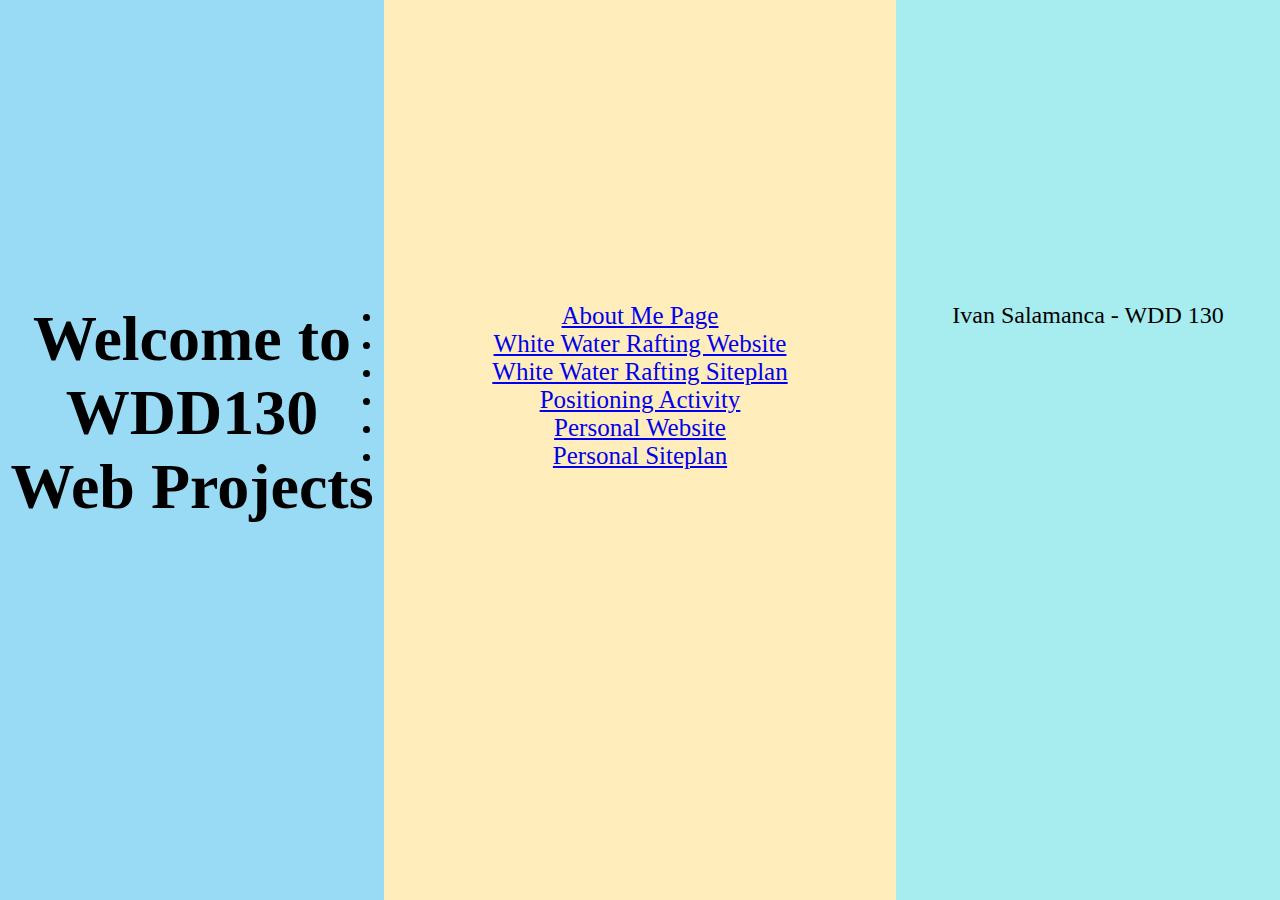
<file: index.html>
<!DOCTYPE html>
<html lang="en">
    <head>
        <meta charset="UTF-8">
        <meta http-equiv="X-UA-Compatible" content="IE=edge">
        <meta name="viewport" content="width=device-width, initial-scale=1.0">
        <title>WDD 130</title>
        <link rel="stylesheet" type="text/css" href="style.css">
    </head>
    <body>
        <header>
            <h1>Welcome to WDD130 Web Projects</h1>
        </header>
        <main>
            <nav>
                <li><a href="aboutme/aboutMe.html">About Me Page</a></li>             
                <li><a href="wwr/index.html">White Water Rafting Website</a></li>
                <li><a href="wwr/site-plan-rafting.html">White Water Rafting Siteplan</a></li>
                <li><a href="positioning.html">Positioning Activity</a></li>
                <li><a href="organicchemistrybasics/mechanisms.html">Personal Website</a></li>
                <li><a href="organicchemistrybasics/organicchemistry.html">Personal Siteplan</a></li>
            </nav>
        </main>    
        <footer>
            <p>Ivan Salamanca - WDD 130</p>
        </footer>
    </body>
</html>
</file>
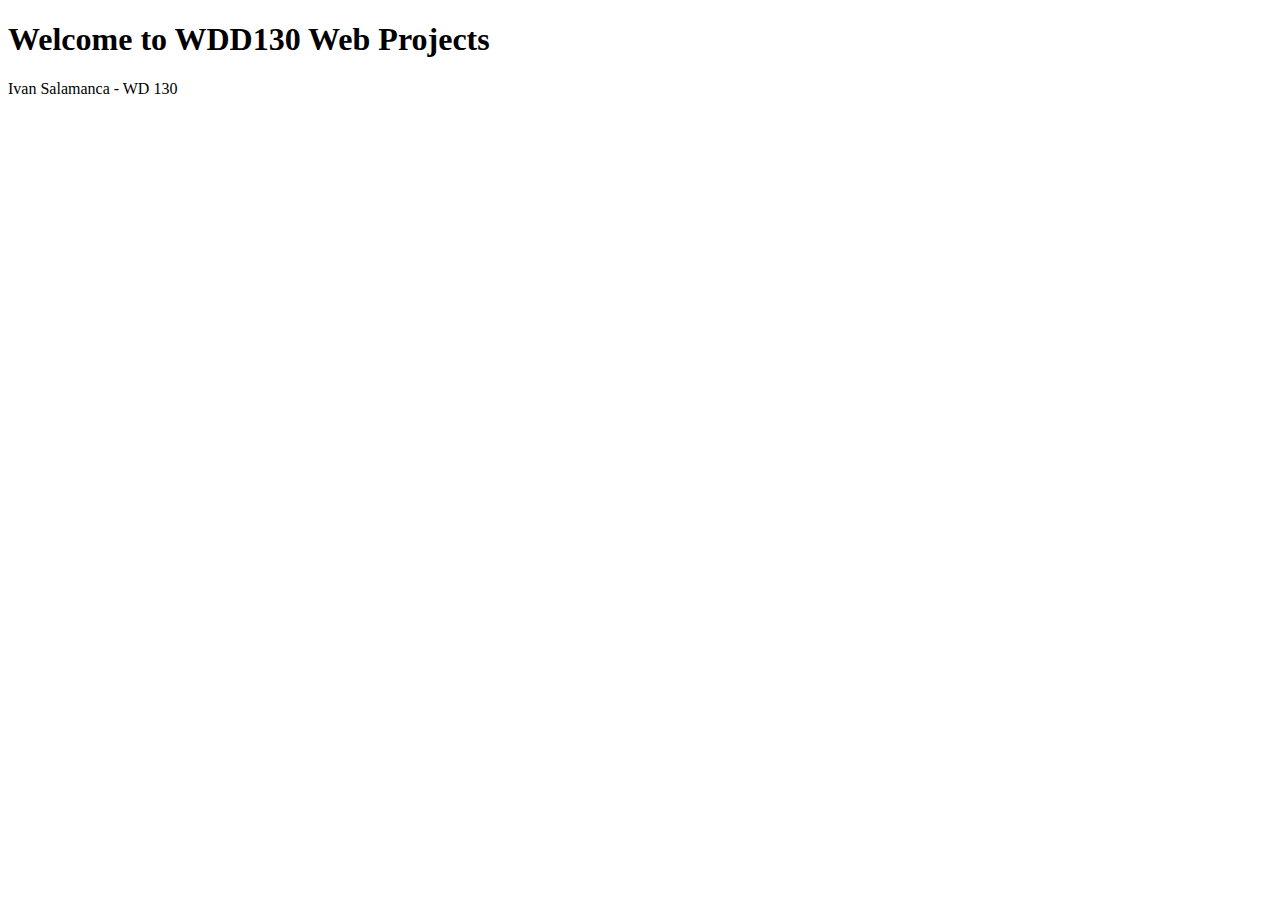
<file: wrr/index.html>
<!DOCTYPE html>
<html lang="en">
    <head>
        <meta charset="UTF-8">
        <meta http-equiv="X-UA-Compatible" content="IE=edge">
        <meta name="viewport" content="width=device-width, initial-scale=1.0">
        <title>Document</title>
    </head>
    <body>
        <h1>Welcome to WDD130 Web Projects</h1>
        <nav>
            <p>Ivan Salamanca - WD 130</p>
        </nav>
    </body>
</html>
</file>
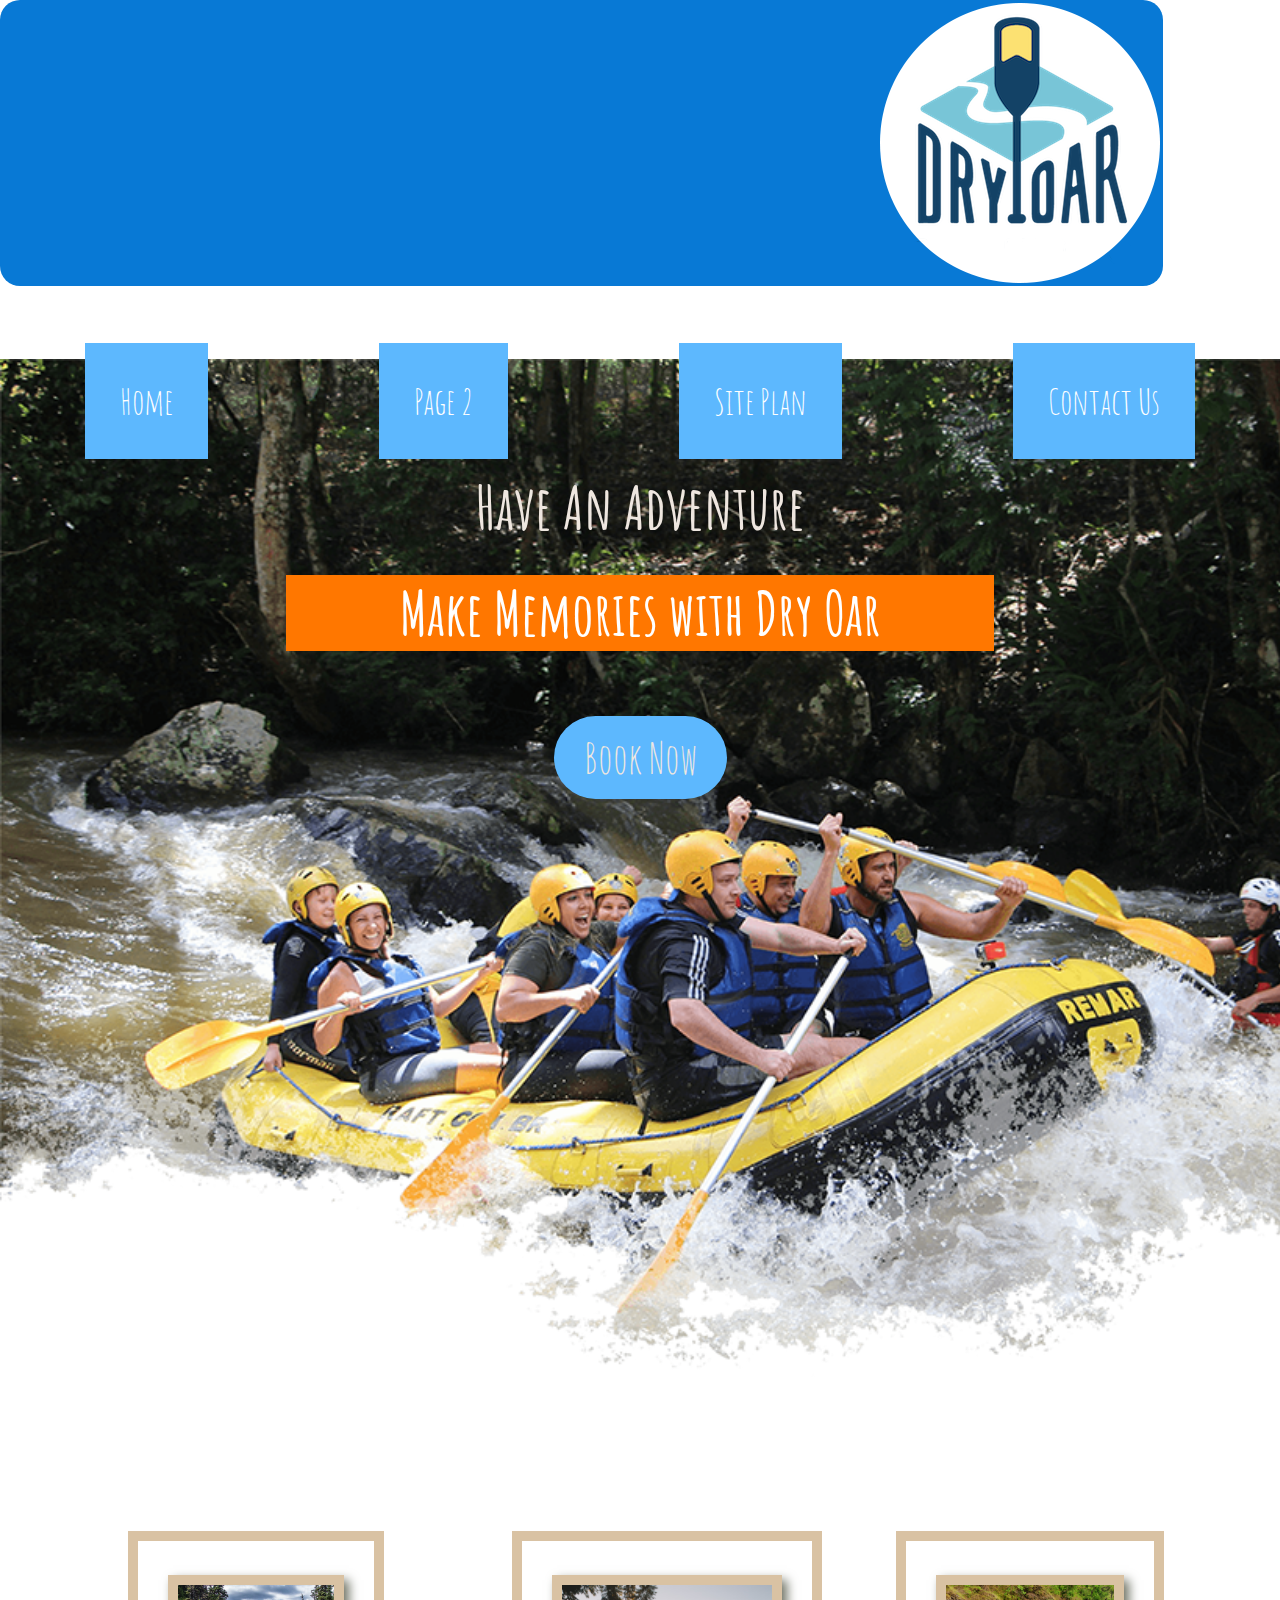
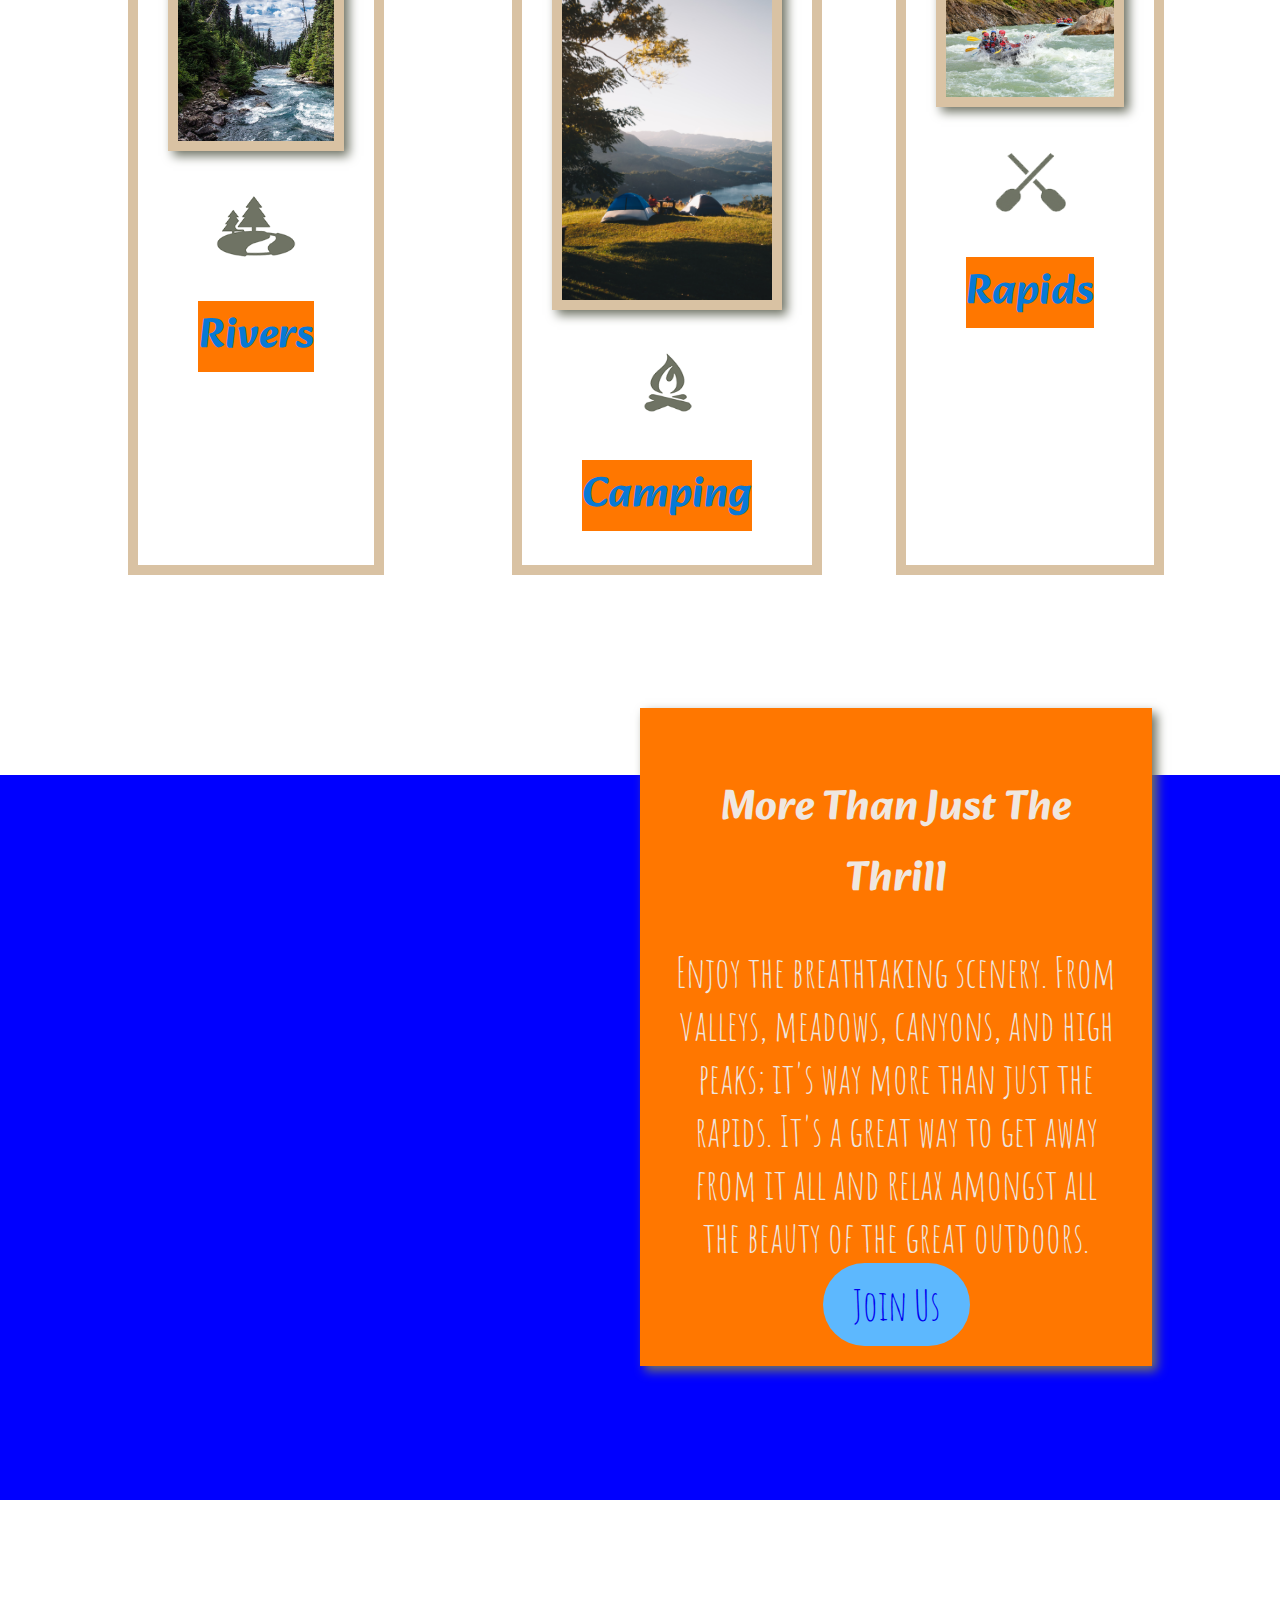
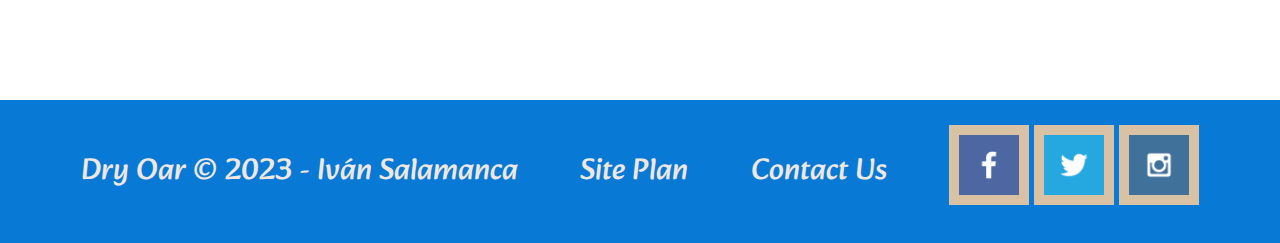
<file: wwr/index.html>
<!DOCTYPE html>
<html lang="en">
    <head>
        <meta charset="UTF-8">
        <meta http-equiv="X-UA-Compatible" content="IE=edge">
        <meta name="viewport" content="width=device-width, initial-scale=1.0">
        <link rel="stylesheet" href="styles/style.css">
        <title>Whitewater Rafting Vacations | Dry Oar Boating</title>
    </head>
    <body>
        <div id = "content">
            <header>
                <a id="logo_link" href="index.html" target="_blank">
                    <img class="logo" src="images/logo.png" alt="Dry Oar Logo">
                </a>
                <nav>
                    <a href="index.html" target="_blank">Home</a>
                    <a href="pagetwo.html" target="_blank">Page 2</a>
                    <a href="site-plan-rafting.html" target="_blank">Site Plan</a>
                    <a href="contactus.html" target="_blank">Contact Us</a>
                </nav>
            </header>
             <div id="hero">
                <div id="hero-box">
                    <img id="hero-img" src="images/hero.png" alt="People enjoying white water rafting">
                </div>
                <section id="hero-msg">
                    <h1 class="home-title">Have An Adventure</h1>
                    <h4>Make Memories with Dry Oar </h4>
                    <div class='button-box'>
                        <a class='book' href="contactus.html" target="_blank">Book Now</a>
                    </div>
                </section>
              </div>
              <main class="home-grid">
                  <section class="rivers-card">
                     <img class="card-img" src="images/rivers.jpg" alt="river in forest"> 
                     <img class="icon" src="images/river_icon.png" alt="river icon">
                     <h2>Rivers</h2>
                  </section>
                  <section class="camping-card">
                     <img class="card-img" src="images/victor-larracuente-JQfYGhUcDSg-unsplash.jpg" alt="tent in mountains three">
                     <img class="icon" src="images/fire_icon.png" alt="fire icon">
                     <h2>Camping</h2>
                  </section>
                  <section class="rapids-card">
                     <img class="card-img" src="images/chandan-chaurasia-z32bIS5O1KQ-unsplash.jpg" alt="rafting boat four">
                     <img class="icon" src="images/oars.png" alt="oars icon">
                     <h2>Rapids</h2>
                  </section>
                  <div id = "background"></div>
                  <section class="msg">
                     <h2>More Than Just The Thrill</h2>
                     <p>Enjoy the breathtaking scenery. From valleys, meadows, canyons, and high peaks; it's way more than just the rapids. It's a great way to get away from it all and relax amongst all the beauty of the great outdoors. </p>
                     <a class='join' href="rivers.html" target="_blank">Join Us</a>
                  </section>
              </main>
           <footer>
               <p>Dry Oar &copy; 2023 - Iván Salamanca</p>
               <p><a href="site-plan-rafting.html" target="_blank">Site Plan</a></p>
               <p><a href="contactus.html" target="_blank">Contact Us</a></p>
             <div class="social">
               <a href="https://facebook.com" target="_blank">
                <img class ="social-icon" src="images/facebook.png" alt="fb icon">
               </a>
               <a href="https://twitter.com" target="_blank">
                <img class ="social-icon" src="images/twitter.png" alt="twitter icon">
               </a>
               <a href="https://instagram.com" target="_blank">
                <img class ="social-icon" src="images/instagram.png" alt="instagram icon">
               </a>
             </div>
           </footer>
        </div>
    </body>
</html>
</file>
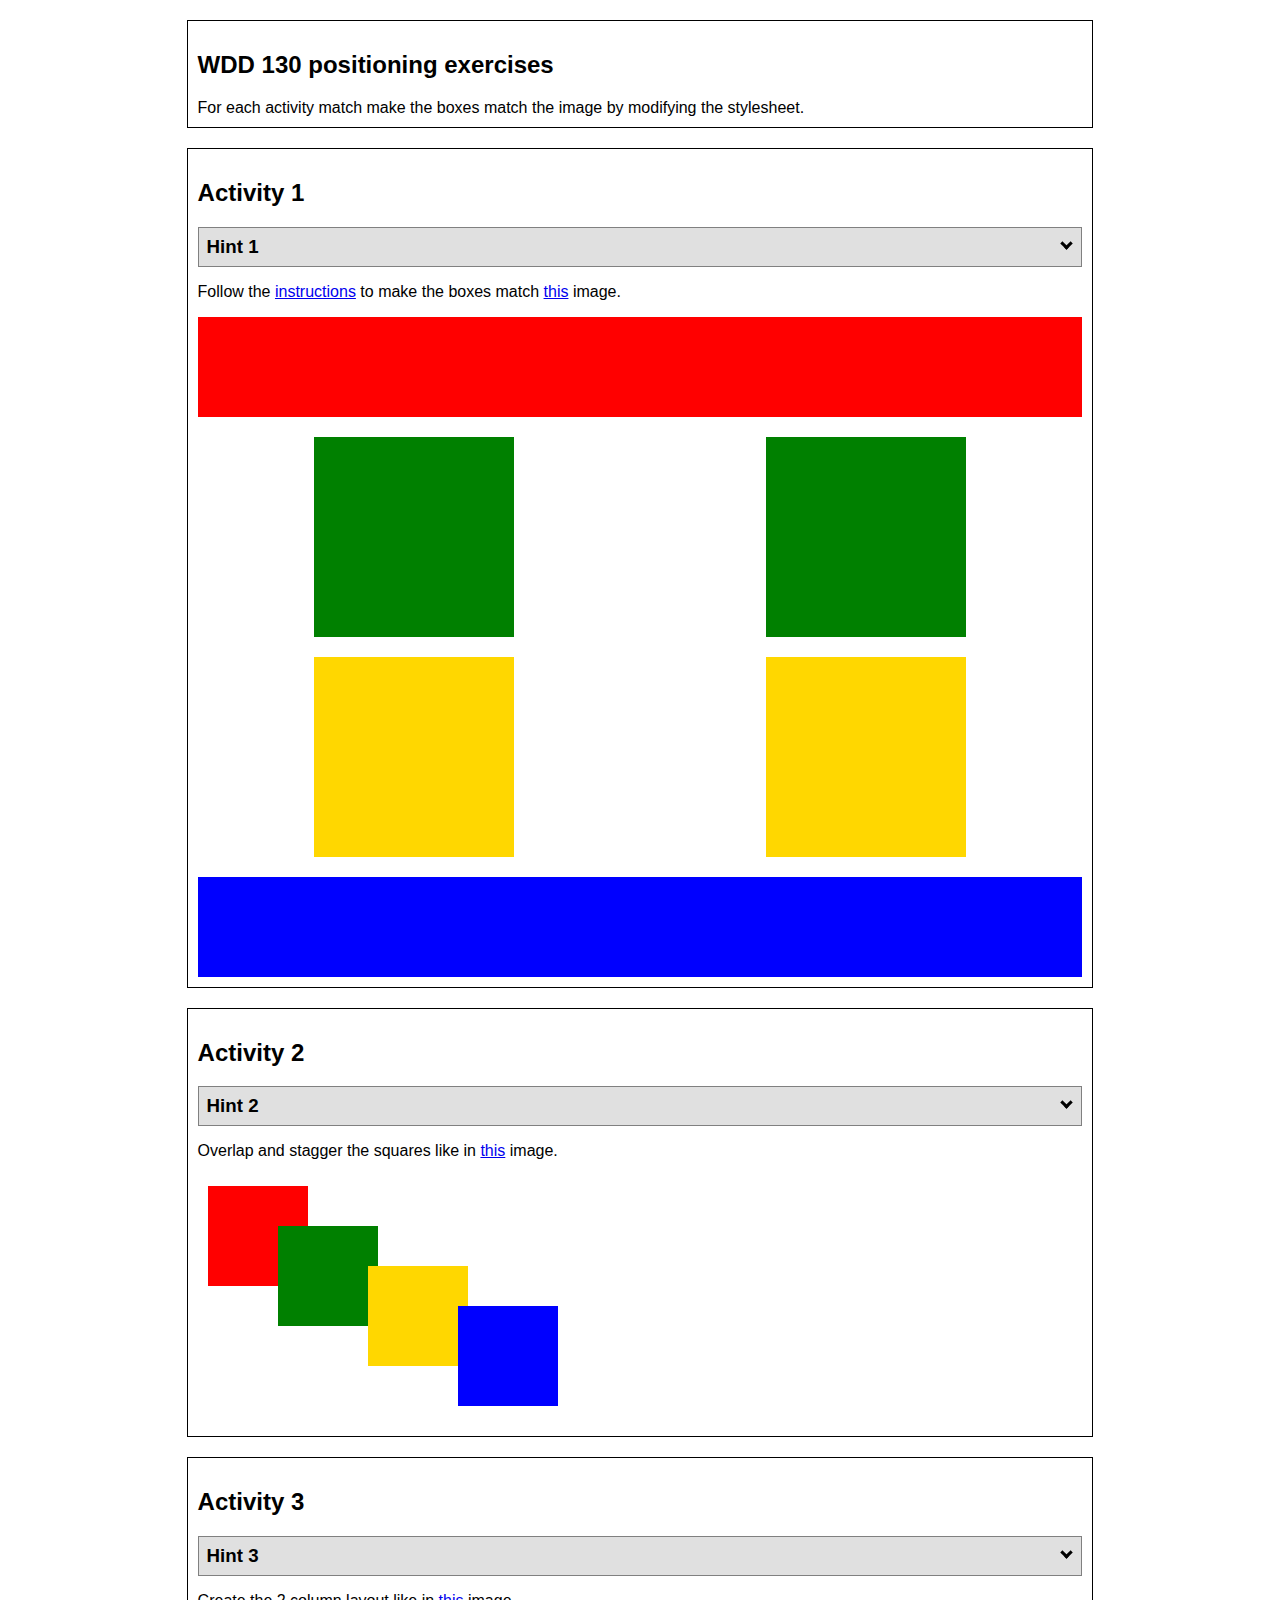
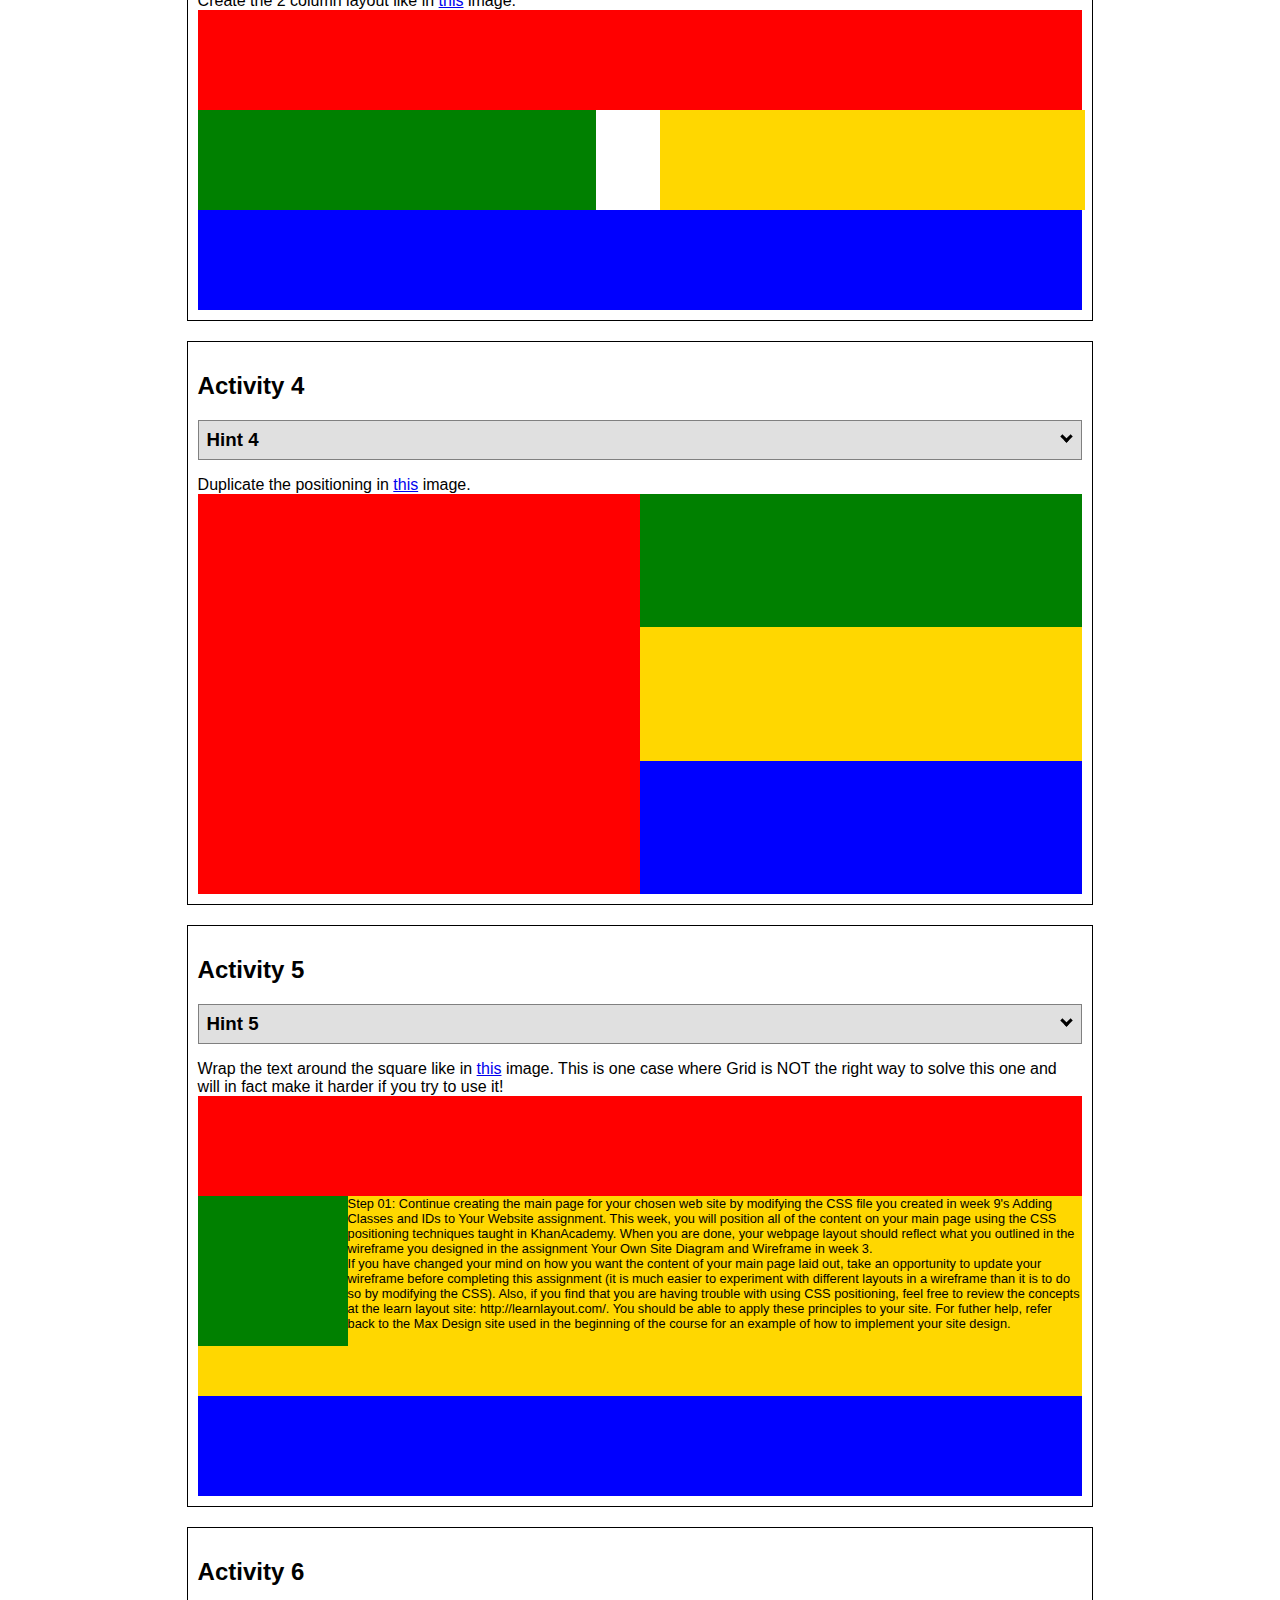
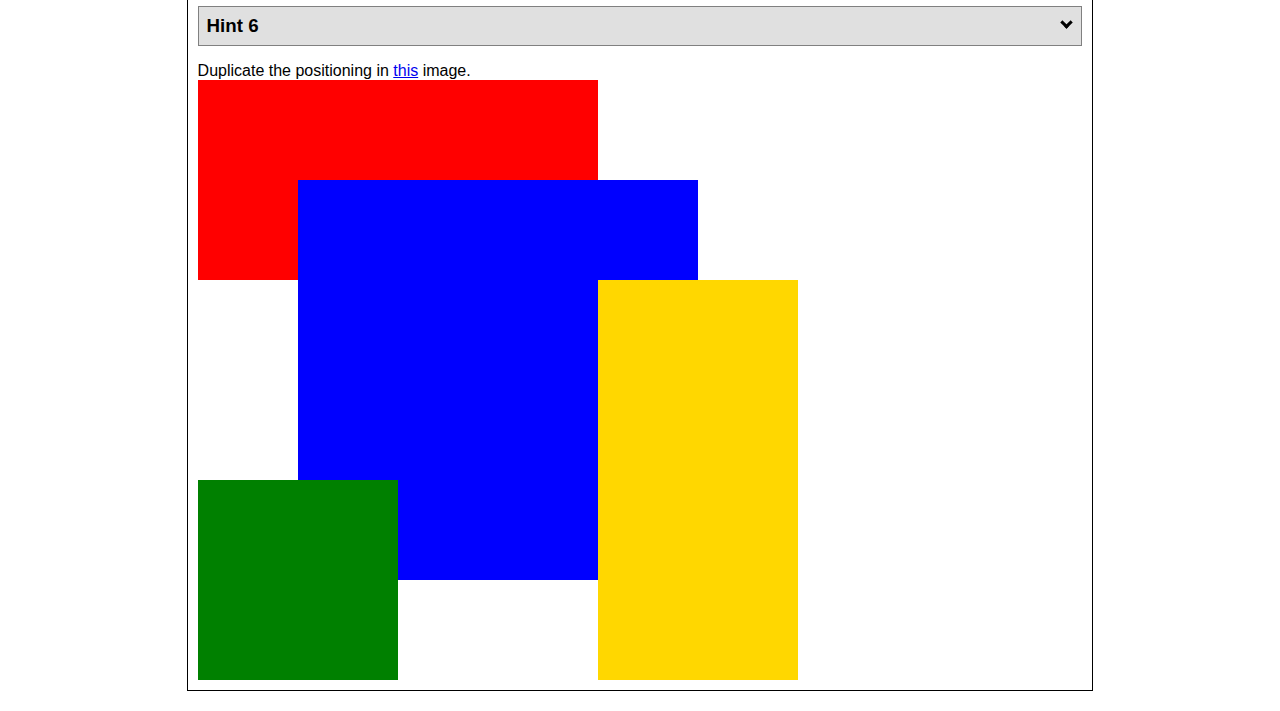
<file: positioning.html>
<!DOCTYPE html>
<html lang="en">
  <head>
    <!-- HTML - Name: positioning.html -->
    <title>Positioning Activity</title>
    <link rel="stylesheet" type="text/css" href="positionstyles.css" />
  </head>
  <body>
    <div class="activity">
      <h2>WDD 130 positioning exercises</h2>
      For each activity match make the boxes match the image by modifying the stylesheet.</div>
    <div class="activity">
      <h2>Activity 1</h2>
      <section class="hint"><input type="checkbox" ><i></i> <h3>Hint 1</h3><div><p>Check out the <a href="https://byui-wdd.github.io/wdd130/activities/w06-css-positioning.html" target="_blank">activity instructions</a> in Ilearn!</p></div></section>
      <p>Follow the <a href="https://byui-wdd.github.io/wdd130/activities/w06-css-positioning.html" target="_blank">instructions</a> to make the boxes match  <a href="https://byui-wdd.github.io/wdd130/images/example1.png" target="_blank">this</a> image.</p>
      <div class="content1" >
        <div class="red1" ></div>
        <div class="green1" ></div>
        <div class="green1" ></div>
        <div class="yellow1"></div>
        <div class="yellow1"></div>
        <div class="blue1"></div>
      </div>
    </div>
    <div class="activity">
      <h2>Activity 2</h2>
      <section class="hint"><input type="checkbox" > <h3>Hint 2</h3><i></i><div>
      <ul>
      <li>grid-template-columns: 50px 50px 50px 50px 50px </li></ul></div></section>
      <p>Overlap and stagger the squares like in <a href="https://byui-wdd.github.io/wdd130/images/example2.png" target="_blank">this</a> image.</p>
      <div class="content2" >
        <div class="red2" ></div>
        <div class="green2" ></div>
        <div class="yellow2"></div>
        <div class="blue2"></div>
      </div>
    </div>
    <div class="activity">
      <h2>Activity 3</h2>
      <section class="hint"><input type="checkbox" > <h3>Hint 3</h3><i></i><div><p>This one is going to be best solved with CSS Grid. Remember to make the boxes the right width first...then start moving them around. </p><h4>Properties used:</h4><ul><li>display:grid;</li><li>grid-template-columns:</li><li>grid-column-gap:</li>
        <li>grid-column:</li>  </ul></div></section>
      Create the 2 column layout like in <a href="https://byui-wdd.github.io/wdd130/images/example3.png" target="_blank">this</a>  image.
      <div class="content3" >
        <div class="red3" ></div>
        <div class="green3" ></div>
        <div class="yellow3"></div>
        <div class="blue3"></div>
      </div>
    </div>
    <div class="activity">
      <h2>Activity 4</h2>
      <section class="hint"><input type="checkbox" > <h3>Hint 4</h3><i></i><div><p>For the others we have been primarily concerned with width. For this one you will need to adjust height as well. </p><h4>Properties used:</h4><ul><li>display:grid;</li><li>grid-template-columns:</li><li>grid-row:</li></ul></div></section>
      Duplicate the positioning in <a href="https://byui-wdd.github.io/wdd130/images/example4.png" target="_blank">this</a> image. 
      <div class="content4" >
        <div class="red4" ></div>
        <div class="green4" ></div>
        <div class="yellow4"></div>
        <div class="blue4"></div>
      </div>
    </div>

    <div class="activity">
      <h2>Activity 5</h2>
      <section class="hint"><input type="checkbox" > <h3>Hint 5</h3><i></i><div><p>Grid is <strong>not</strong> the right way to do this.  In fact there is only one way to really do that...and that is with float. Remember that we float the thing we want the text to wrap around.  Also remember to start by making all the shapes the right size and shape.</p><h4>Properties used:</h4><ul><li>float: left;</li></ul></div></section>
      Wrap the text around the square like in <a href="https://byui-wdd.github.io/wdd130/images/example5.png" target="_blank">this</a> image. This is one case where Grid is NOT the right way to solve this one and will in fact make it harder if you try to use it!
      <div class="content5" >
        <div class="red5" ></div>
        <div class="green5" ></div>
        <div class="yellow5">Step 01: Continue creating the main page for your chosen web site by modifying the CSS file you created in week 9's Adding Classes and IDs to Your Website assignment. This week, you will position all of the content on your main page using the CSS positioning techniques taught in KhanAcademy. When you are done, your webpage layout should reflect what you outlined in the wireframe you designed in the assignment Your Own Site Diagram and Wireframe in week 3. <br />
          If you have changed your mind on how you want the content of your main page laid out, take an opportunity to update your wireframe before completing this assignment (it is much easier to experiment with different layouts in a wireframe than it is to do so by modifying the CSS). Also, if you find that you are having trouble with using CSS positioning, feel free to review the concepts at the learn layout site: http://learnlayout.com/. You should be able to apply these principles to your site. For futher help, refer back to the Max Design site used in the beginning of the course for an example of how to implement your site design.</div>
        <div class="blue5"></div>
      </div>
    </div>
    <div class="activity">
      <h2>Activity 6</h2>
      <section class="hint"><input type="checkbox" > <h3>Hint 6</h3><i></i><div><p>This one is all about visualizing the grid behind the layout. If you are having a hard time doing that first: all the sizes are even multiples of 100, and second here is another example with the lines drawn: <a href="https://byui-wdd.github.io/wdd130/images/example6-hint.png" target="_blank">example 6 with lines</a>. For this one you will find it easiest if you use px for the column width. You can also use <kbd>z-index</kbd> to control the element layering.    </p><h4>Properties used:</h4><ul><li>display:grid;</li><li>grid-template-columns:</li><li>grid-column:</li><li>grid-row:</li><li><a href="https://www.w3schools.com/cssref/pr_pos_z-index.asp" target="_blank">z-index:</a></li></ul></div></section>
      Duplicate the positioning in <a href="https://byui-wdd.github.io/wdd130/images/example6.png" target="_blank">this</a> image.
      <div class="content6" >
        <div class="red6" ></div>
        <div class="green6" ></div>
        <div class="yellow6"></div>
        <div class="blue6"></div>
      </div>
    </div>
  </body>
</html>
</file>
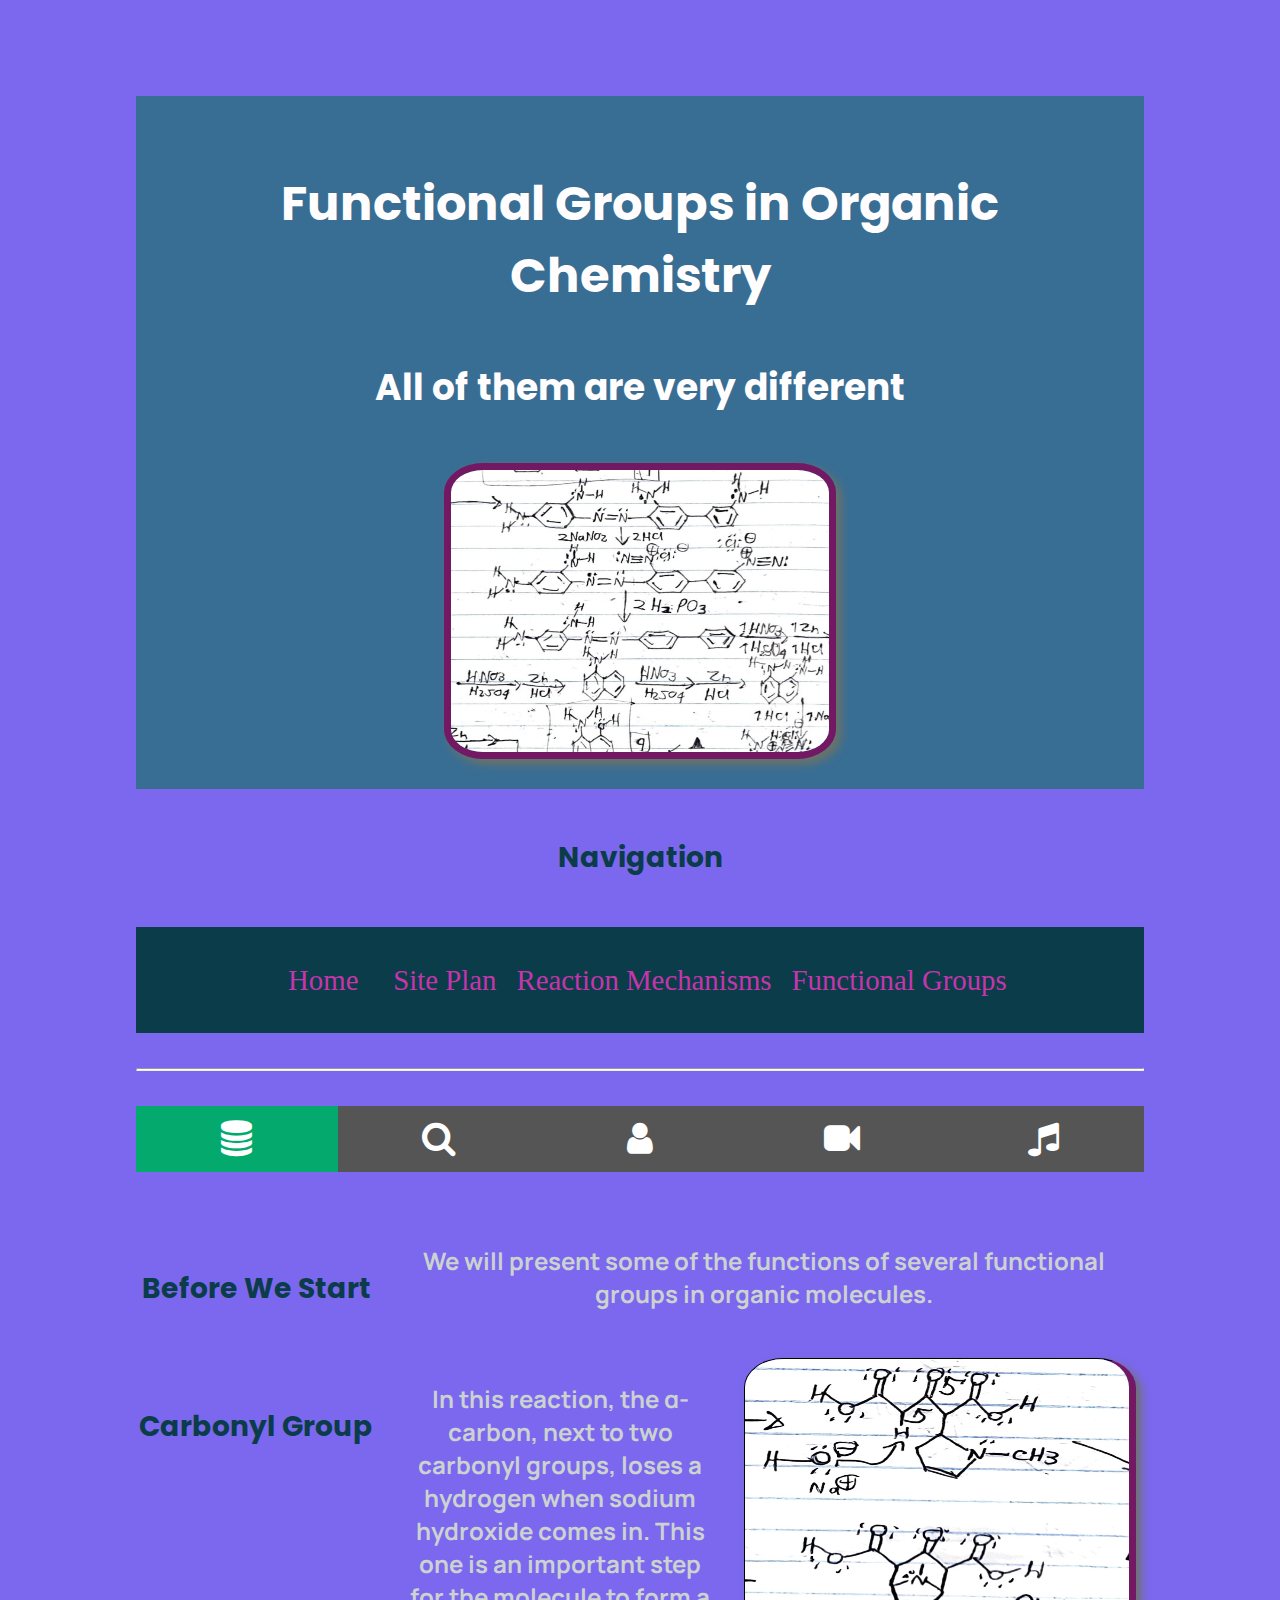
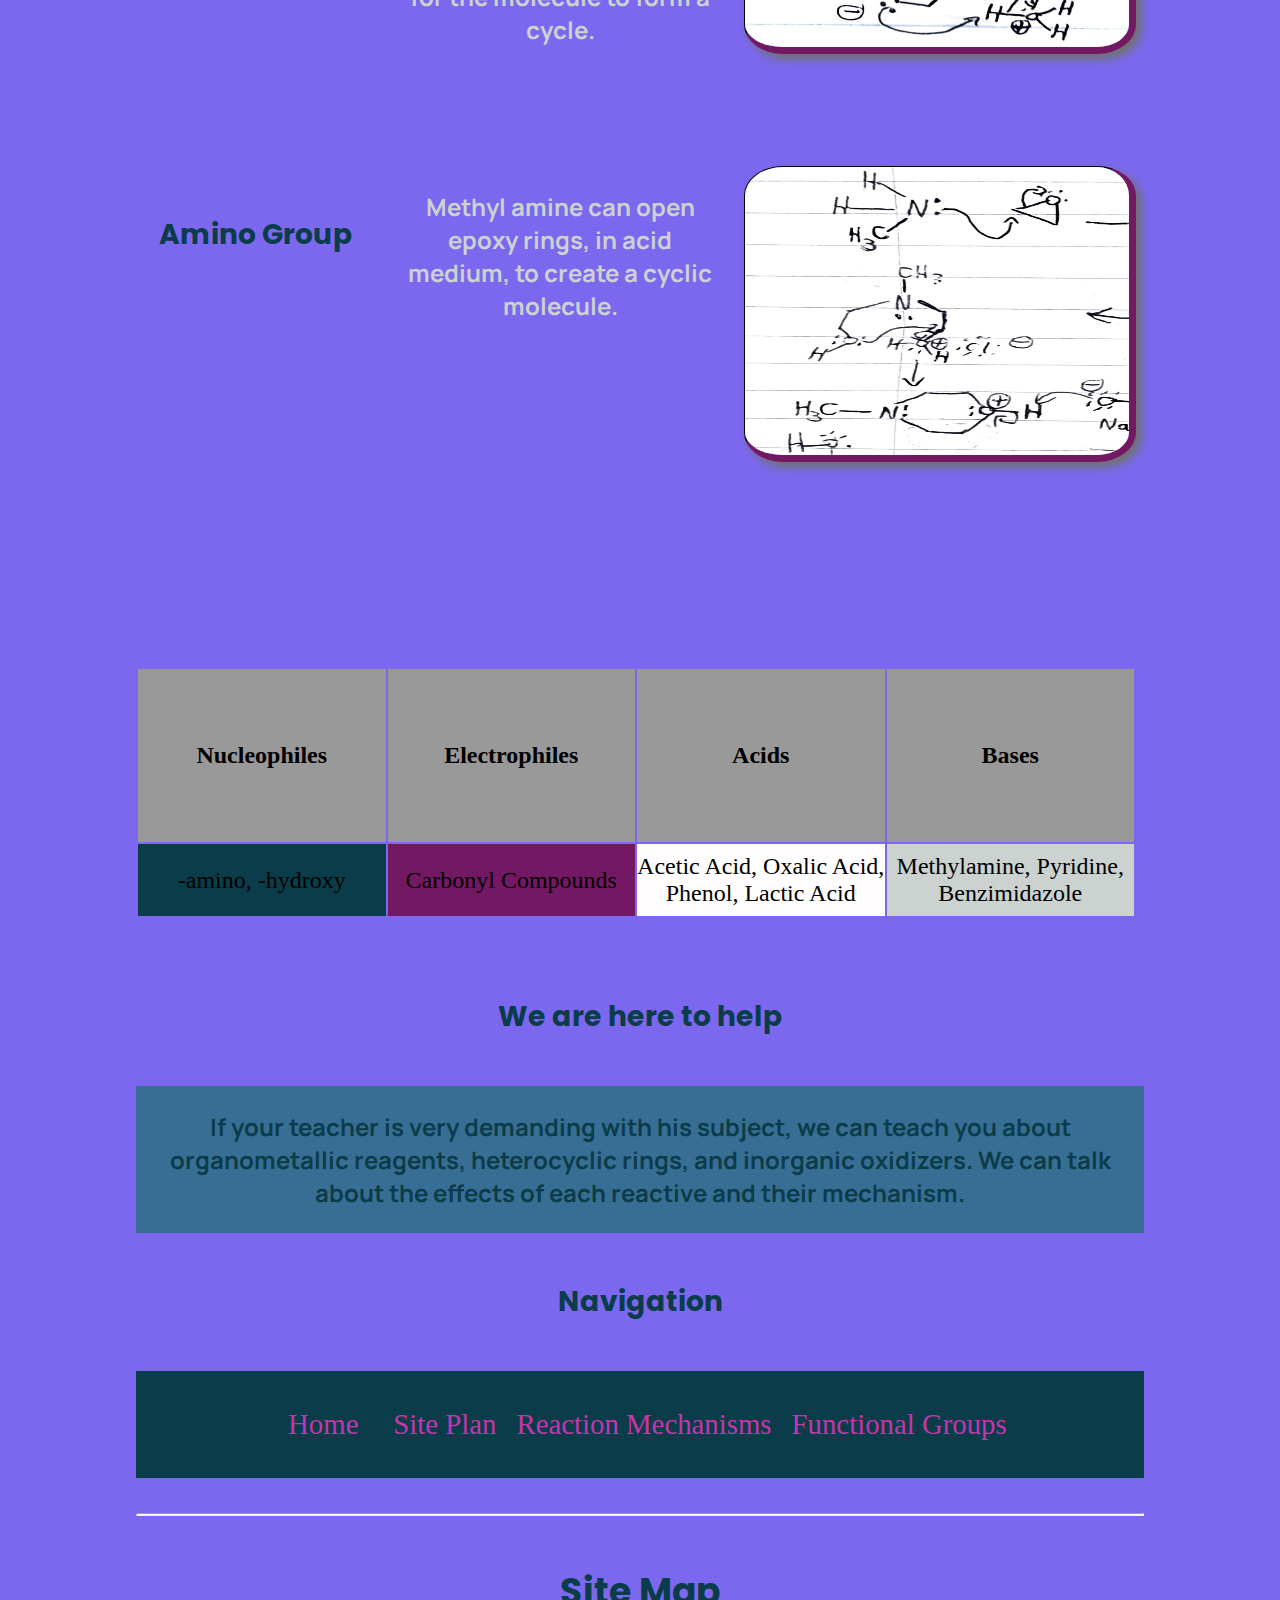
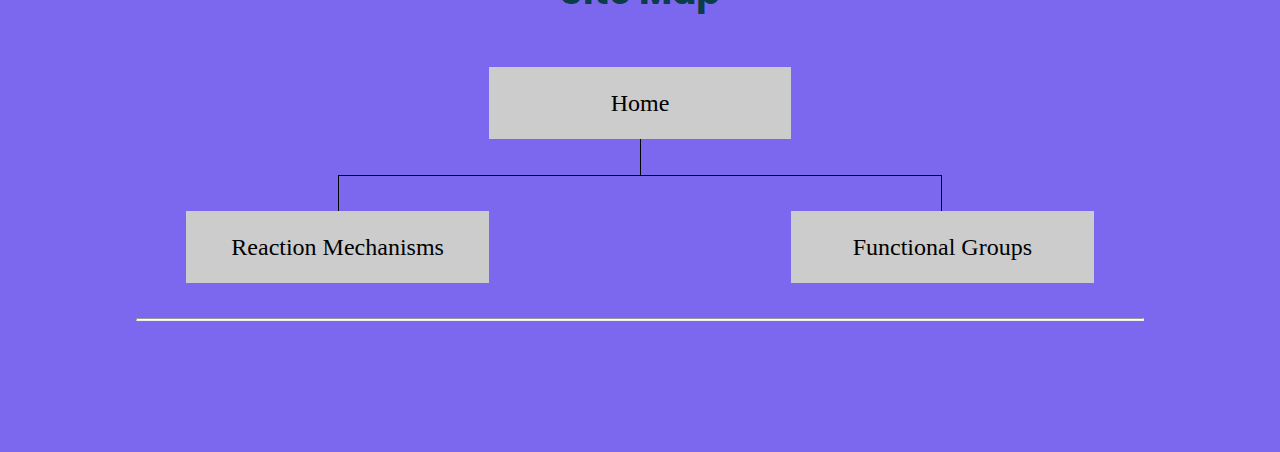
<file: organicchemistrybasics/functionalgroups.html>
<!DOCTYPE html>
<html lang="en-us">
<head>
  <meta charset="utf-8">
  <title>Functional Groups</title>
  <link rel="stylesheet" href="mechanisms.css" media="screen">
</head>
<body>
  <header>
    <h1>Functional Groups in Organic Chemistry</h1>
    <h2>All of them are very different</h2>
    <img id='principal-logo' src="./amines.jpg" alt="Logo image">
  </header>
  <main>
    <h3>Navigation</h3>
    <nav>
      <a href="home.html">Home</a>
      <a href="organicchemistry.html">Site Plan</a>
      <a href="mechanisms.html">Reaction Mechanisms</a>
      <a href="functionalgroups.html">Functional Groups</a>
    </nav>
    <hr>
    <link rel="stylesheet" href="https://cdnjs.cloudflare.com/ajax/libs/font-awesome/4.7.0/css/font-awesome.min.css">
    <div class="icon-bar">
      <a class="active" href="https://www.masterorganicchemistry.com/"><i class="fa fa-database"></i></a>
      <a href="https://www.google.com/?&bih=772&biw=412&client=ms-android-americamovil-mx-revc&hl=en"><i class="fa fa-search"></i></a>
      <a href="https://slack.com/intl/es-mx/"><i class="fa fa-user"></i></a>
      <a href="https://m.youtube.com/"><i class="fa fa-video-camera"></i></a>
      <a href="https://open.spotify.com/"><i class="fa fa-music"></i></a>
    </div>
    <div class="grid-inside">
      <h3 class='element-zero'>Before We Start</h3>
      <p class='element-one'>We will present some of the functions of several functional groups in organic molecules.</p>
      <h3 class='element-two'>Carbonyl Group</h3>
      <p class='element-three'>In this reaction, the α-carbon, next to two carbonyl groups, loses a hydrogen when sodium hydroxide comes in. This one is an important step for the molecule to form a cycle.</p>
      <img class="left-one" src="mechanismsthree.jpg" alt="image for page3">
      <h3 class='element-four'>Amino Group</h3>
      <p class='element-five'>Methyl amine can open epoxy rings, in acid medium, to create a cyclic molecule.</p>
      <img class="left-six" src="mechanismsfour.jpg" alt="image for page3">
      <table class="colors">
        <tr>
          <th>Nucleophiles</th>
          <th>Electrophiles</th>
          <th>Acids</th>
          <th>Bases</th>
        </tr>
        <tr>
          <td class="primary">-amino, -hydroxy</td>
          <td class="secondary">Carbonyl Compounds</td>
          <td class="accent1">Acetic Acid, Oxalic Acid, Phenol, Lactic Acid</td>
          <td class="accent2">Methylamine, Pyridine, Benzimidazole</td>
        </tr>
      </table>
    </div>
    <h3>We are here to help</h3>
    <p class="colored">
      If your teacher is very demanding with his subject, we can teach you about organometallic reagents, heterocyclic rings, and inorganic oxidizers. We can talk about the effects of each reactive and their mechanism.
    </p>
  </main>
  <footer>
    <h3>Navigation</h3>
    <nav>
      <a href="home.html">Home</a>
      <a href="organicchemistry.html">Site Plan</a>
      <a href="mechanisms.html">Reaction Mechanisms</a>
      <a href="functionalgroups.html">Functional Groups</a>
    </nav>
    <hr>
    <h2>Site Map</h2>
    <div class="sitemap">
      <div class="sm-home">Home</div>
      <div class="sm-page2">Reaction Mechanisms</div>
      <div class="sm-page3">Functional Groups</div>
      <div class="top">&nbsp;</div>
      <div class="left">&nbsp;</div>
      <div class="right">&nbsp;</div>
    </div>
    <hr>
  </footer>
</body>
</html>
</file>
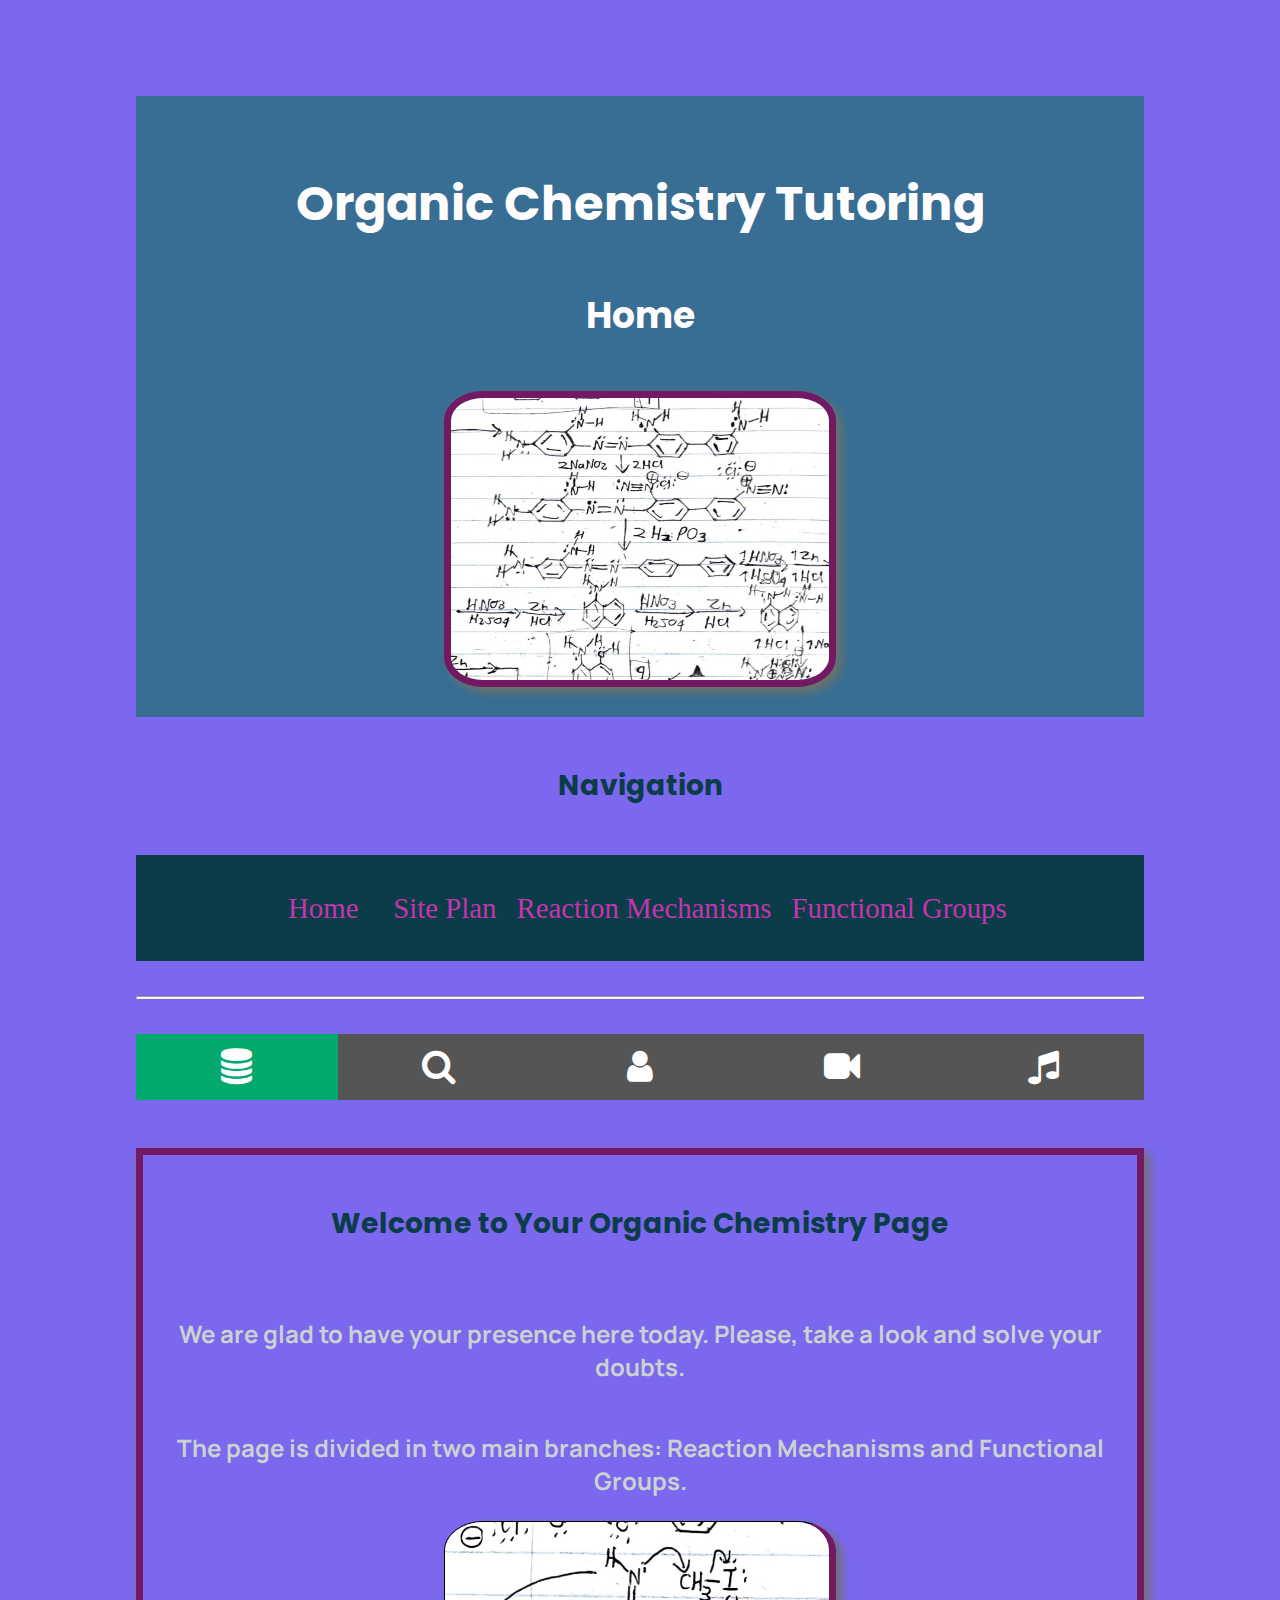
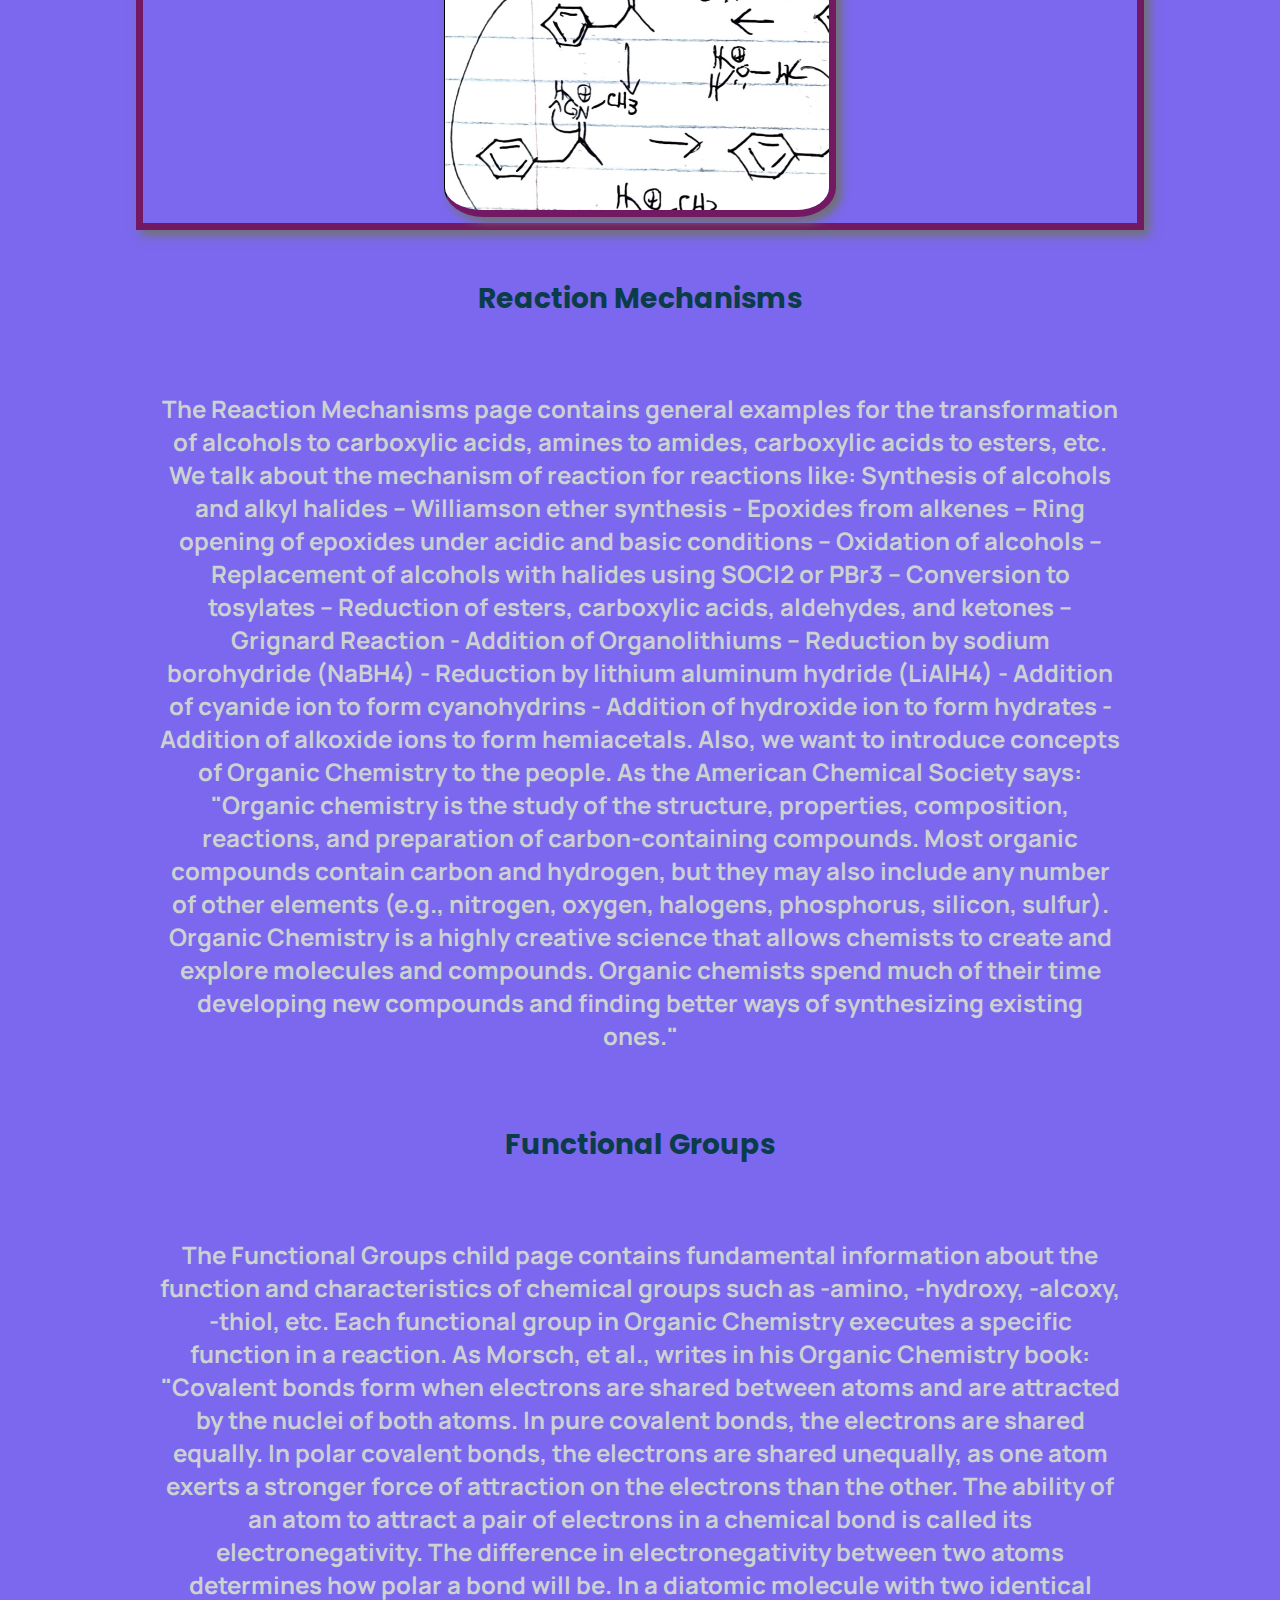
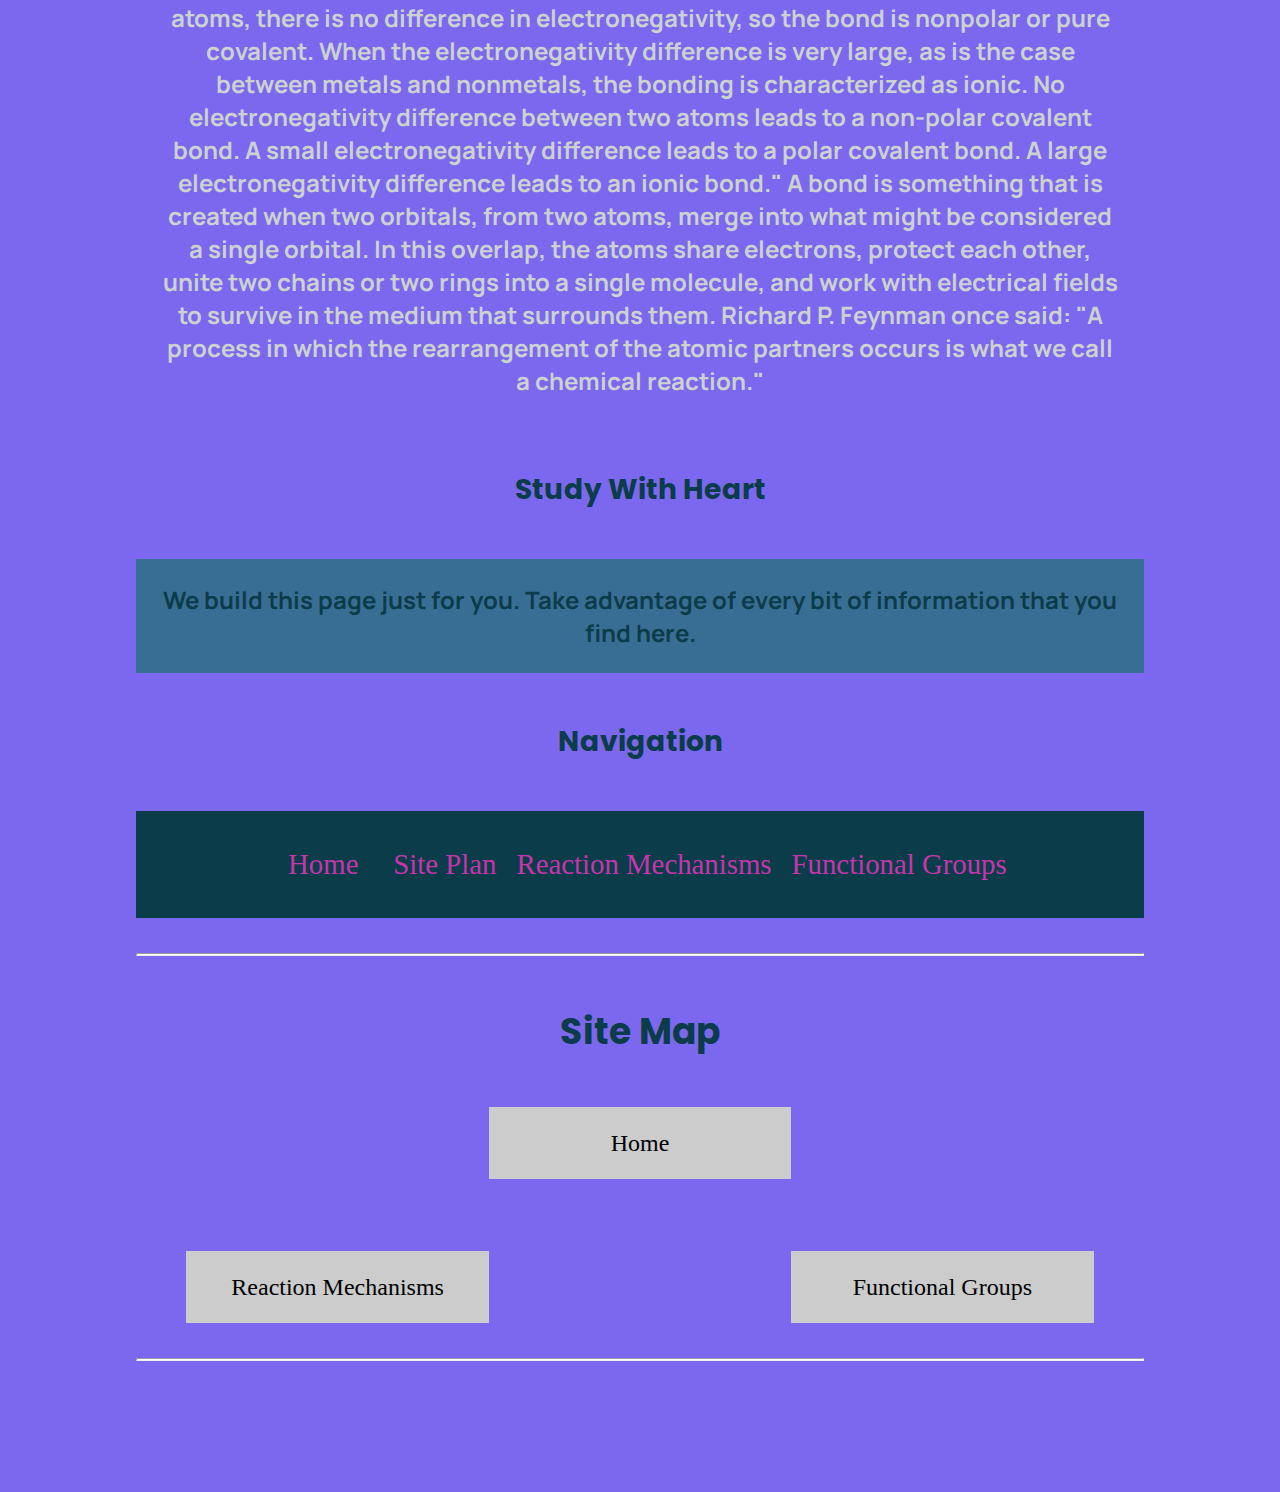
<file: organicchemistrybasics/home.html>
<!DOCTYPE html>
<html lang="en-us">
<head>
  <meta charset="utf-8">
  <title>Organic Chemistry Tutoring</title>
  <link rel="stylesheet" href="mechanisms.css" media="screen">
</head>
<body>
  <header>
    <h1>Organic Chemistry Tutoring</h1>
    <h2>Home</h2>
    <img id='principal-logo' src="./amines.jpg" alt="Logo image">
  </header>
  <main>
    <h3>Navigation</h3>
    <nav>
      <a href="home.html">Home</a>
      <a href="organicchemistry.html">Site Plan</a>
      <a href="mechanisms.html">Reaction Mechanisms</a>
      <a href="functionalgroups.html">Functional Groups</a>
    </nav>
    <hr>
    <link rel="stylesheet" href="https://cdnjs.cloudflare.com/ajax/libs/font-awesome/4.7.0/css/font-awesome.min.css">
    <div class="icon-bar">
      <a class="active" href="https://www.masterorganicchemistry.com/"><i class="fa fa-database"></i></a>
      <a href="https://www.google.com/?&bih=772&biw=412&client=ms-android-americamovil-mx-revc&hl=en"><i class="fa fa-search"></i></a>
      <a href="https://slack.com/intl/es-mx/"><i class="fa fa-user"></i></a>
      <a href="https://m.youtube.com/"><i class="fa fa-video-camera"></i></a>
      <a href="https://open.spotify.com/"><i class="fa fa-music"></i></a>
    </div>
    <div class ='welcome'>
      <h3>Welcome to Your Organic Chemistry Page</h3>
      <p>We are glad to have your presence here today. Please, take a look and solve your doubts.</p>
      <p>The page is divided in two main branches: Reaction Mechanisms and Functional Groups.</p>
      <img class="left" src="iminetoamine.jpg" alt="Logo image">
    </div>
    <h3>Reaction Mechanisms</h3>
    <p>The Reaction Mechanisms page contains general examples for the transformation of alcohols to carboxylic acids, amines to amides, carboxylic acids to esters, etc. 
        We talk about the mechanism of reaction for reactions like: Synthesis of alcohols and alkyl halides – Williamson ether synthesis - Epoxides from alkenes – 
        Ring opening of epoxides under acidic and basic conditions – Oxidation of alcohols – Replacement of alcohols with halides using SOCl2 or PBr3 – Conversion to tosylates – 
        Reduction of esters, carboxylic acids, aldehydes, and ketones – Grignard Reaction - Addition of Organolithiums – Reduction by sodium borohydride (NaBH4) - Reduction by lithium 
        aluminum hydride (LiAlH4) - Addition of cyanide ion to form cyanohydrins - Addition of hydroxide ion to form hydrates - Addition of alkoxide ions to form hemiacetals.
        Also, we want to introduce concepts of Organic Chemistry to the people. 
        
        As the American Chemical Society says: "Organic chemistry is the study of the structure, properties, composition, reactions, and preparation of carbon-containing compounds. Most organic compounds 
        contain carbon and hydrogen, but they may also include any number of other elements (e.g., nitrogen, oxygen, halogens, phosphorus, silicon, sulfur). Organic Chemistry is a highly creative science 
        that allows chemists to create and explore molecules and compounds. Organic chemists spend much of their 
        time developing new compounds and finding better ways of synthesizing existing ones."</p>
    <h3>Functional Groups</h3>
    <p>The Functional Groups child page contains fundamental information about the function and characteristics of chemical groups such as -amino, -hydroxy, -alcoxy, -thiol, etc.
        Each functional group in Organic Chemistry executes a specific function in a reaction. As Morsch, et al., writes in his Organic Chemistry book: "Covalent bonds form when electrons 
        are shared between atoms and are attracted by the nuclei of both atoms. In pure covalent bonds, the electrons are shared equally. In polar covalent bonds, the electrons are shared 
        unequally, as one atom exerts a stronger force of attraction on the electrons than the other. The ability of an atom to attract a pair of electrons in a chemical bond is called its
        electronegativity. The difference in electronegativity between two atoms determines how polar a bond will be. In a diatomic molecule with two identical atoms, there is no difference 
        in electronegativity, so the bond is nonpolar or pure covalent. When the electronegativity difference is very large, as is the case between metals and nonmetals, the bonding is characterized as ionic.
        No electronegativity difference between two atoms leads to a non-polar covalent bond. A small electronegativity difference leads to a polar covalent bond. A large electronegativity difference 
        leads to an ionic bond." A bond is something that is created when two orbitals, from two atoms, merge into what might be considered a single orbital. In this overlap, the atoms share electrons, 
        protect each other, unite two chains or two rings into a single molecule, and work with electrical fields to survive in the medium that surrounds them. Richard P. Feynman once said: "A process in which the rearrangement 
        of the atomic partners occurs is what we call a chemical reaction."</p>
    <h3>Study With Heart</h3>
    <p class="colored">
      We build this page just for you. Take advantage of every bit of information that you find here.
    </p>
  </main>
  <footer>
    <h3>Navigation</h3>
    <nav>
      <a href="home.html">Home</a>
      <a href="organicchemistry.html">Site Plan</a>
      <a href="mechanisms.html">Reaction Mechanisms</a>
      <a href="functionalgroups.html">Functional Groups</a>
    </nav>
    <hr>
    <h2>Site Map</h2>
    <div class="sitemap">
      <div class="sm-home">Home</div>
      <div class="sm-page2">Reaction Mechanisms</div>
      <div class="sm-page3">Functional Groups</div>
    </div>
    <hr>
  </footer>
</body>
</html>
</file>
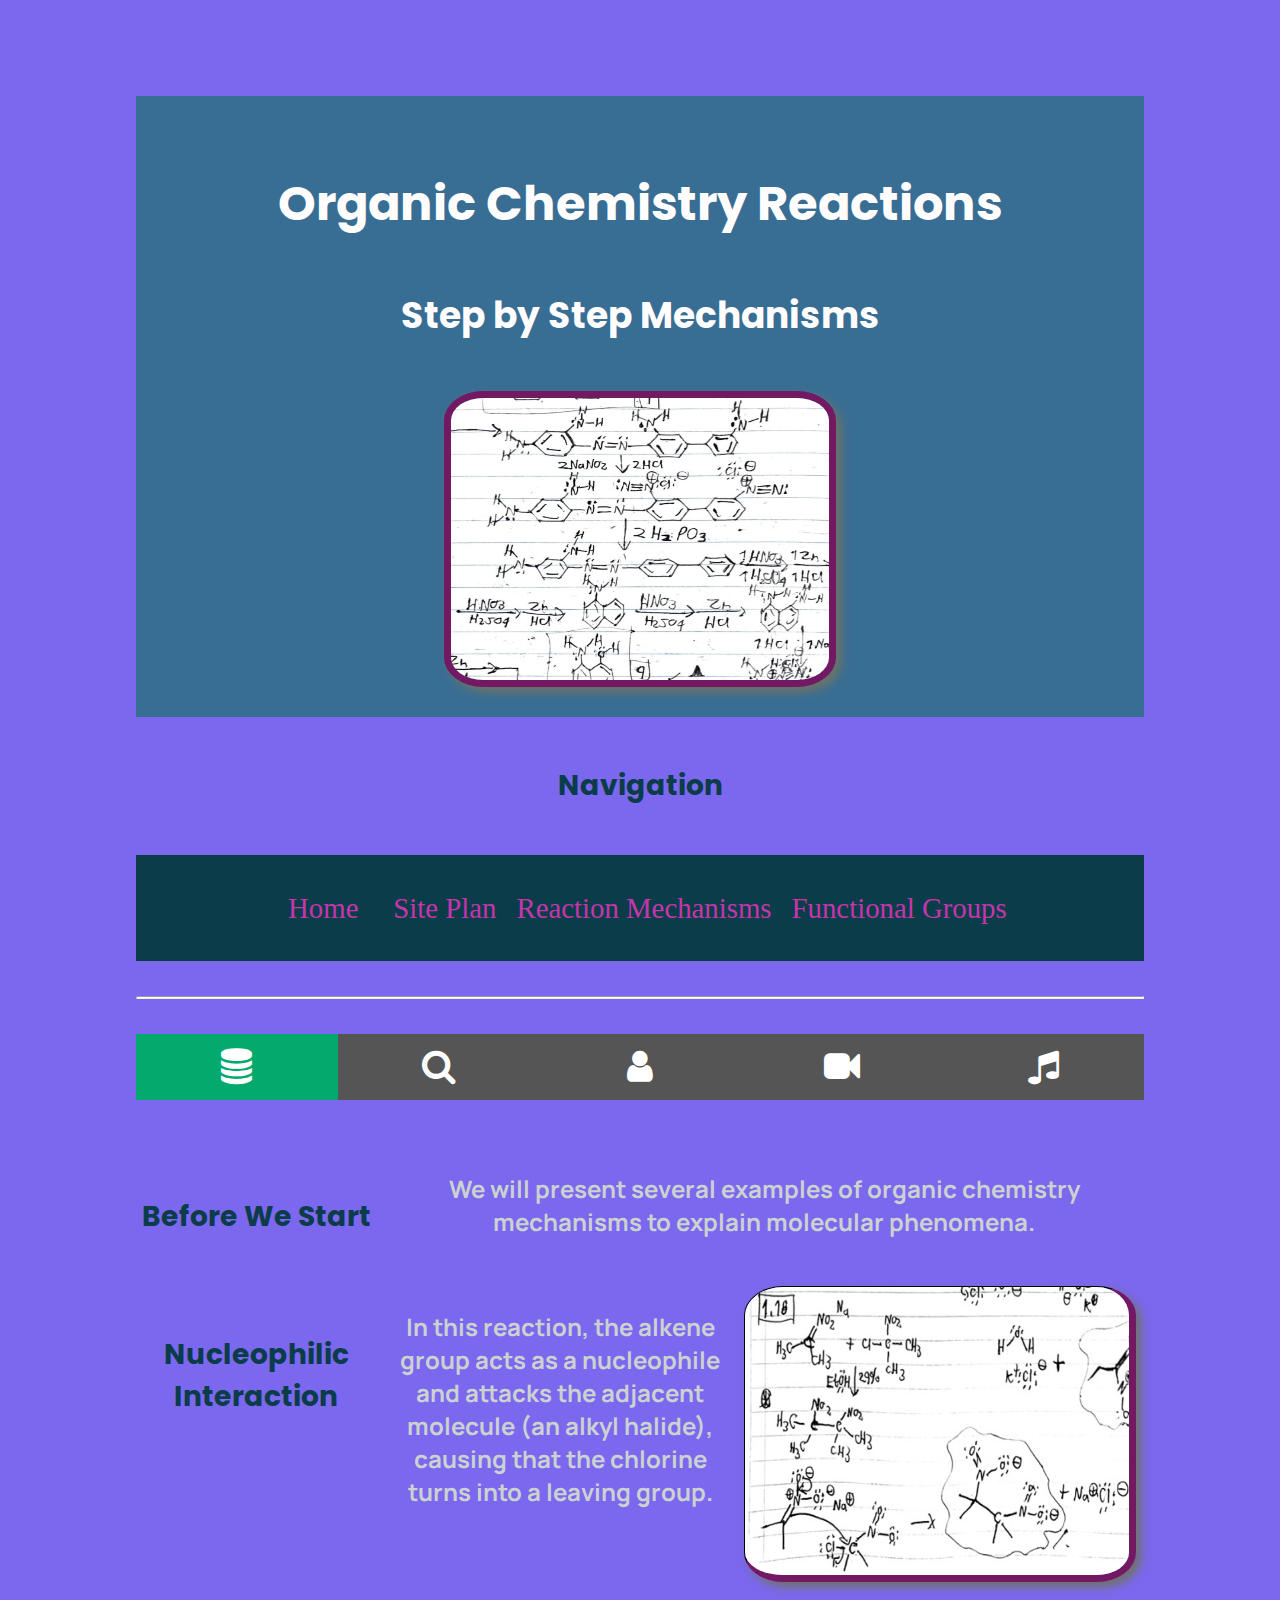
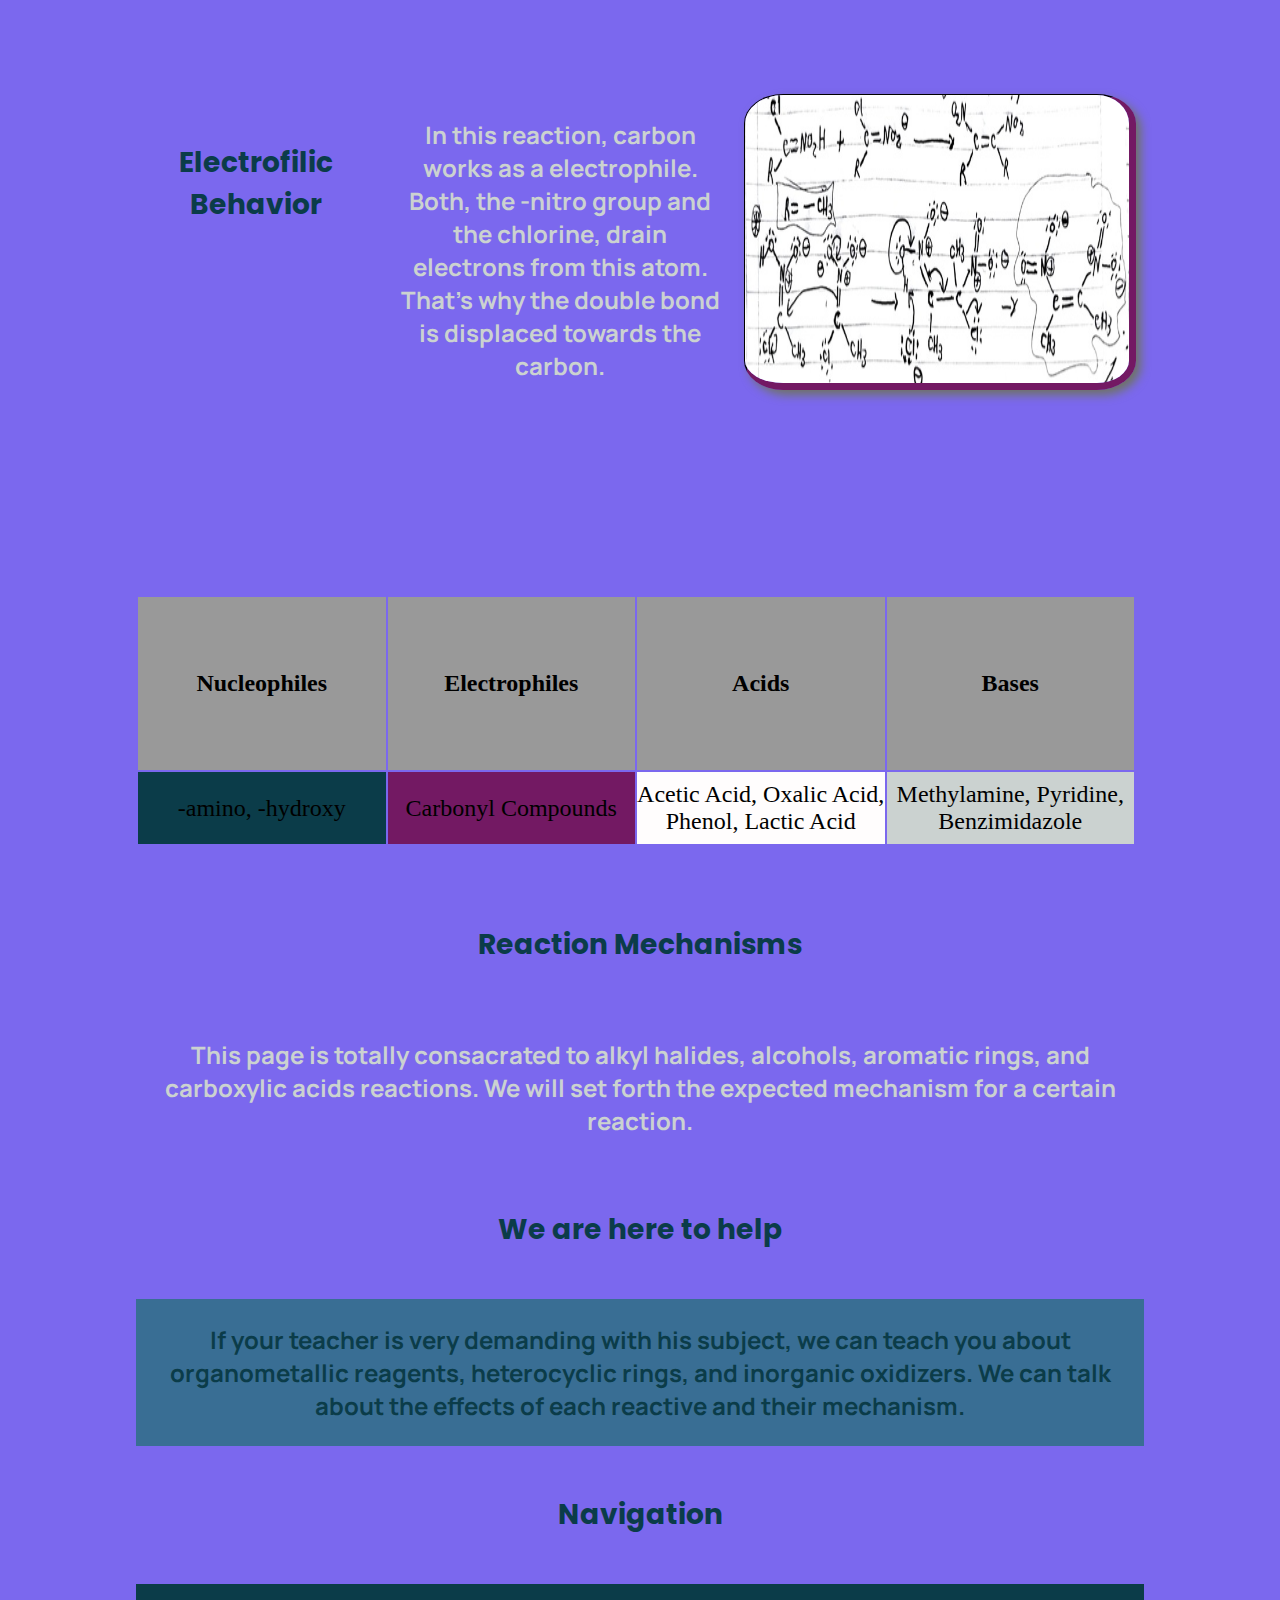
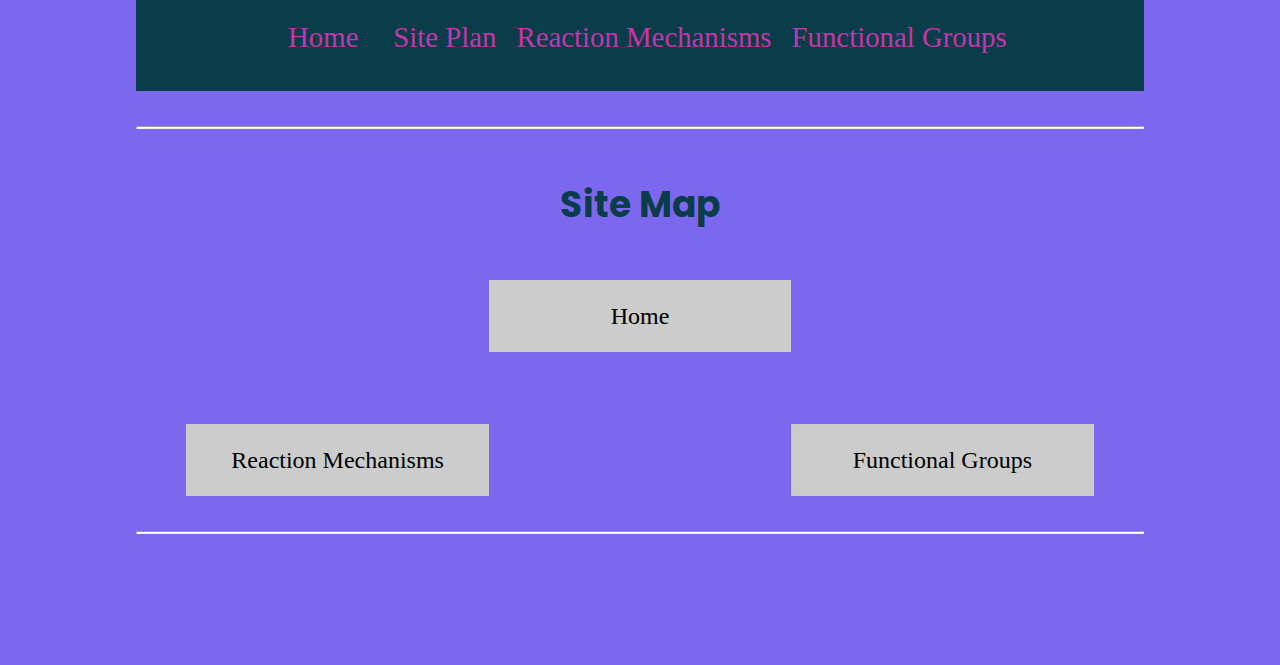
<file: organicchemistrybasics/mechanisms.html>
<!DOCTYPE html>
<html lang="en-us">
<head>
  <meta charset="utf-8">
  <title>Reaction Mechanisms</title>
  <link rel="stylesheet" href="mechanisms.css" media="screen">
</head>
<body>
  <header>
    <h1>Organic Chemistry Reactions</h1>
    <h2>Step by Step Mechanisms</h2>
    <img id='principal-logo' src="./amines.jpg" alt="Logo image">
  </header>
  <main>
    <h3>Navigation</h3>
    <nav>
      <a href="home.html">Home</a>
      <a href="organicchemistry.html">Site Plan</a>
      <a href="mechanisms.html">Reaction Mechanisms</a>
      <a href="functionalgroups.html">Functional Groups</a>
    </nav>
    <hr>
    <link rel="stylesheet" href="https://cdnjs.cloudflare.com/ajax/libs/font-awesome/4.7.0/css/font-awesome.min.css">
    <div class="icon-bar">
      <a class="active" href="https://www.masterorganicchemistry.com/"><i class="fa fa-database"></i></a>
      <a href="https://www.google.com/?&bih=772&biw=412&client=ms-android-americamovil-mx-revc&hl=en"><i class="fa fa-search"></i></a>
      <a href="https://slack.com/intl/es-mx/"><i class="fa fa-user"></i></a>
      <a href="https://m.youtube.com/"><i class="fa fa-video-camera"></i></a>
      <a href="https://open.spotify.com/"><i class="fa fa-music"></i></a>
    </div>
    <div class="grid-inside">
      <h3 class='element-zero'>Before We Start</h3>
      <p class='element-one'>We will present several examples of organic chemistry mechanisms to explain molecular phenomena.</p>
      <h3 class='element-two'>Nucleophilic Interaction</h3>
      <p class='element-three'>In this reaction, the alkene group acts as a nucleophile and attacks the adjacent molecule (an alkyl halide), causing that the chlorine turns into a leaving group.</p>
      <img class="left-one" src="mechanismssix.jpg" alt="image for page">
      <h3 class='element-four'>Electrofilic Behavior</h3>
      <p class='element-five'>In this reaction, carbon works as a electrophile. Both, the -nitro group and the chlorine, drain electrons from this atom. That's why the double bond is displaced towards the carbon.</p>
      <img class="left-six" src="mechanismsfive.jpg" alt="image for page">
      <table class="colors">
        <tr>
          <th>Nucleophiles</th>
          <th>Electrophiles</th>
          <th>Acids</th>
          <th>Bases</th>
        </tr>
        <tr>
          <td class="primary">-amino, -hydroxy</td>
          <td class="secondary">Carbonyl Compounds</td>
          <td class="accent1">Acetic Acid, Oxalic Acid, Phenol, Lactic Acid</td>
          <td class="accent2">Methylamine, Pyridine, Benzimidazole</td>
        </tr>
      </table>
    </div>
    <h3>Reaction Mechanisms</h3>
    <p>
      This page is totally consacrated to alkyl halides, alcohols, aromatic rings, and carboxylic acids reactions. We will set forth the expected mechanism for a certain reaction.
    </p>
    <h3>We are here to help</h3>
    <p class="colored">
      If your teacher is very demanding with his subject, we can teach you about organometallic reagents, heterocyclic rings, and inorganic oxidizers. We can talk about the effects of each reactive and their mechanism.
    </p>
  </main>
  <footer>
    <h3>Navigation</h3>
    <nav>
      <a href="home.html">Home</a>
      <a href="organicchemistry.html">Site Plan</a>
      <a href="mechanisms.html">Reaction Mechanisms</a>
      <a href="functionalgroups.html">Functional Groups</a>
    </nav>
    <hr>
    <h2>Site Map</h2>
    <div class="sitemap">
      <div class="sm-home">Home</div>
      <div class="sm-page2">Reaction Mechanisms</div>
      <div class="sm-page3">Functional Groups</div>
    </div>
    <hr>
  </footer>
</body>
</html>
</file>
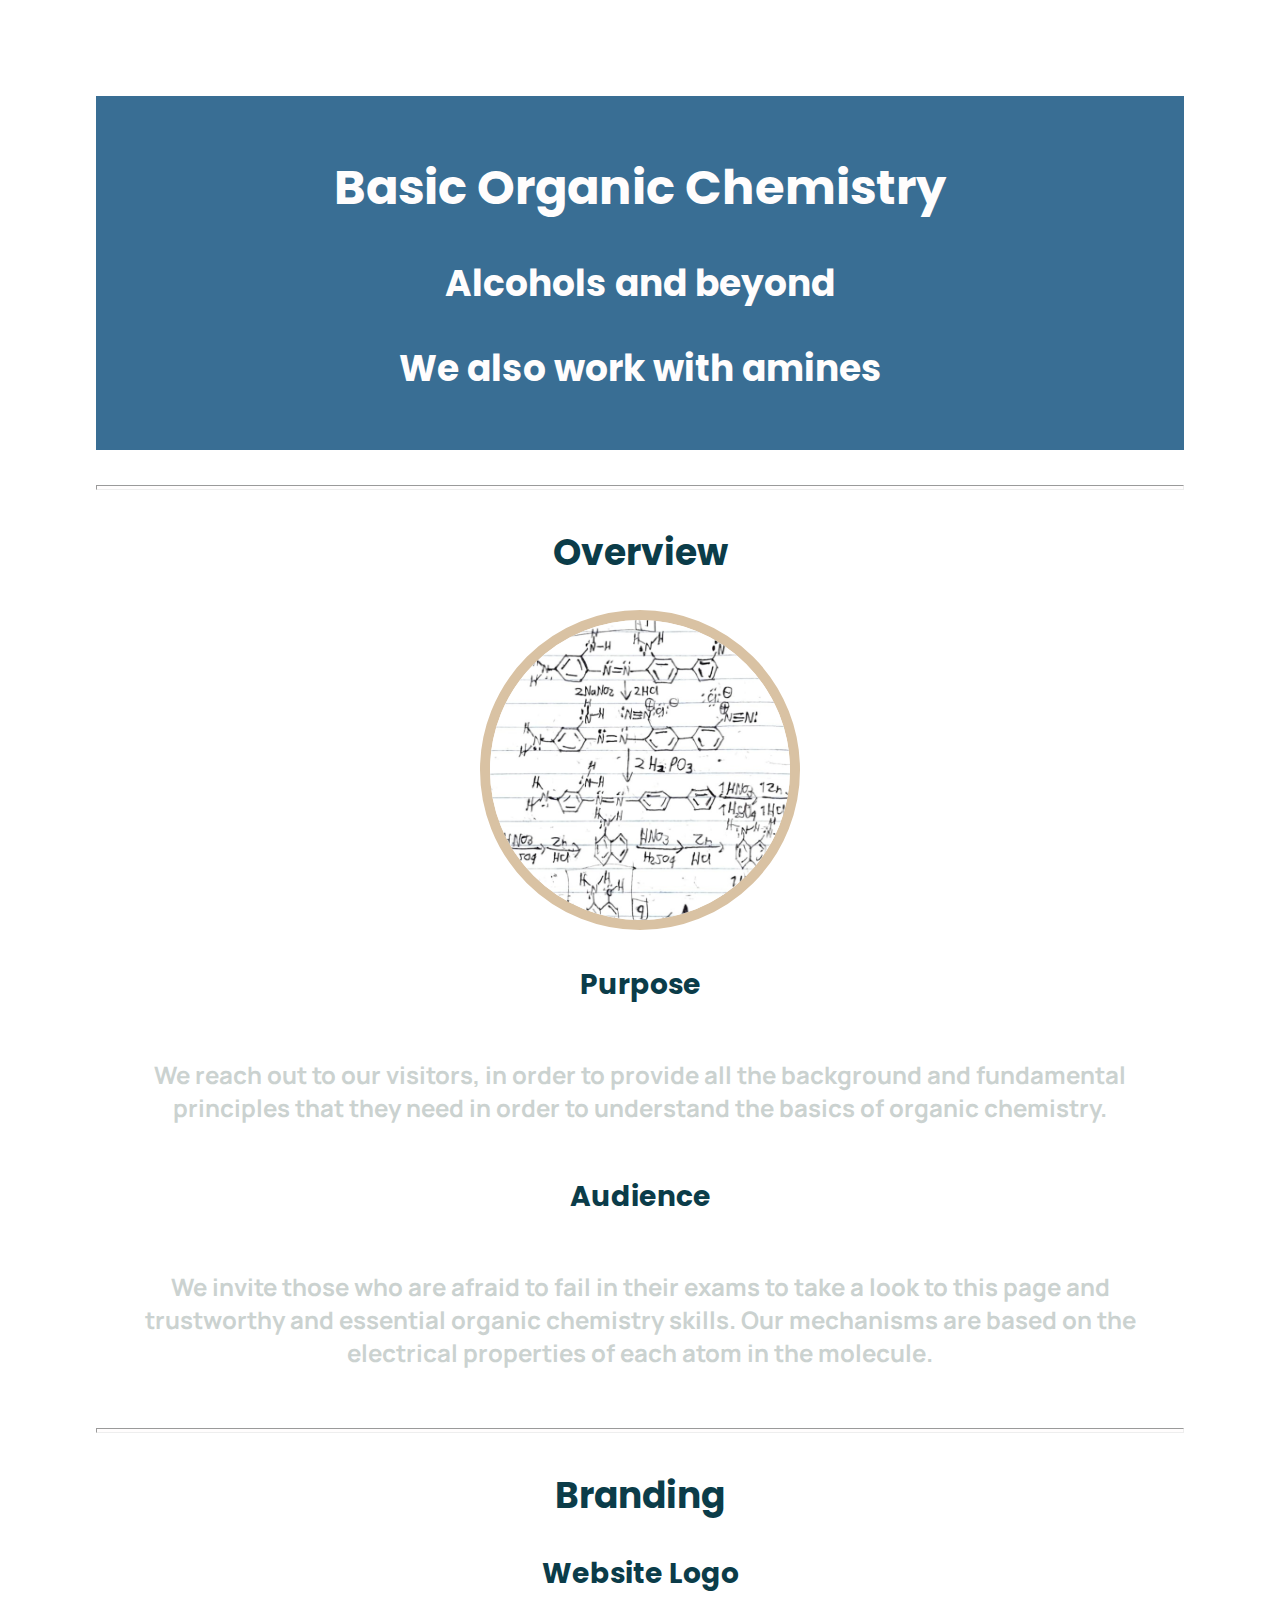
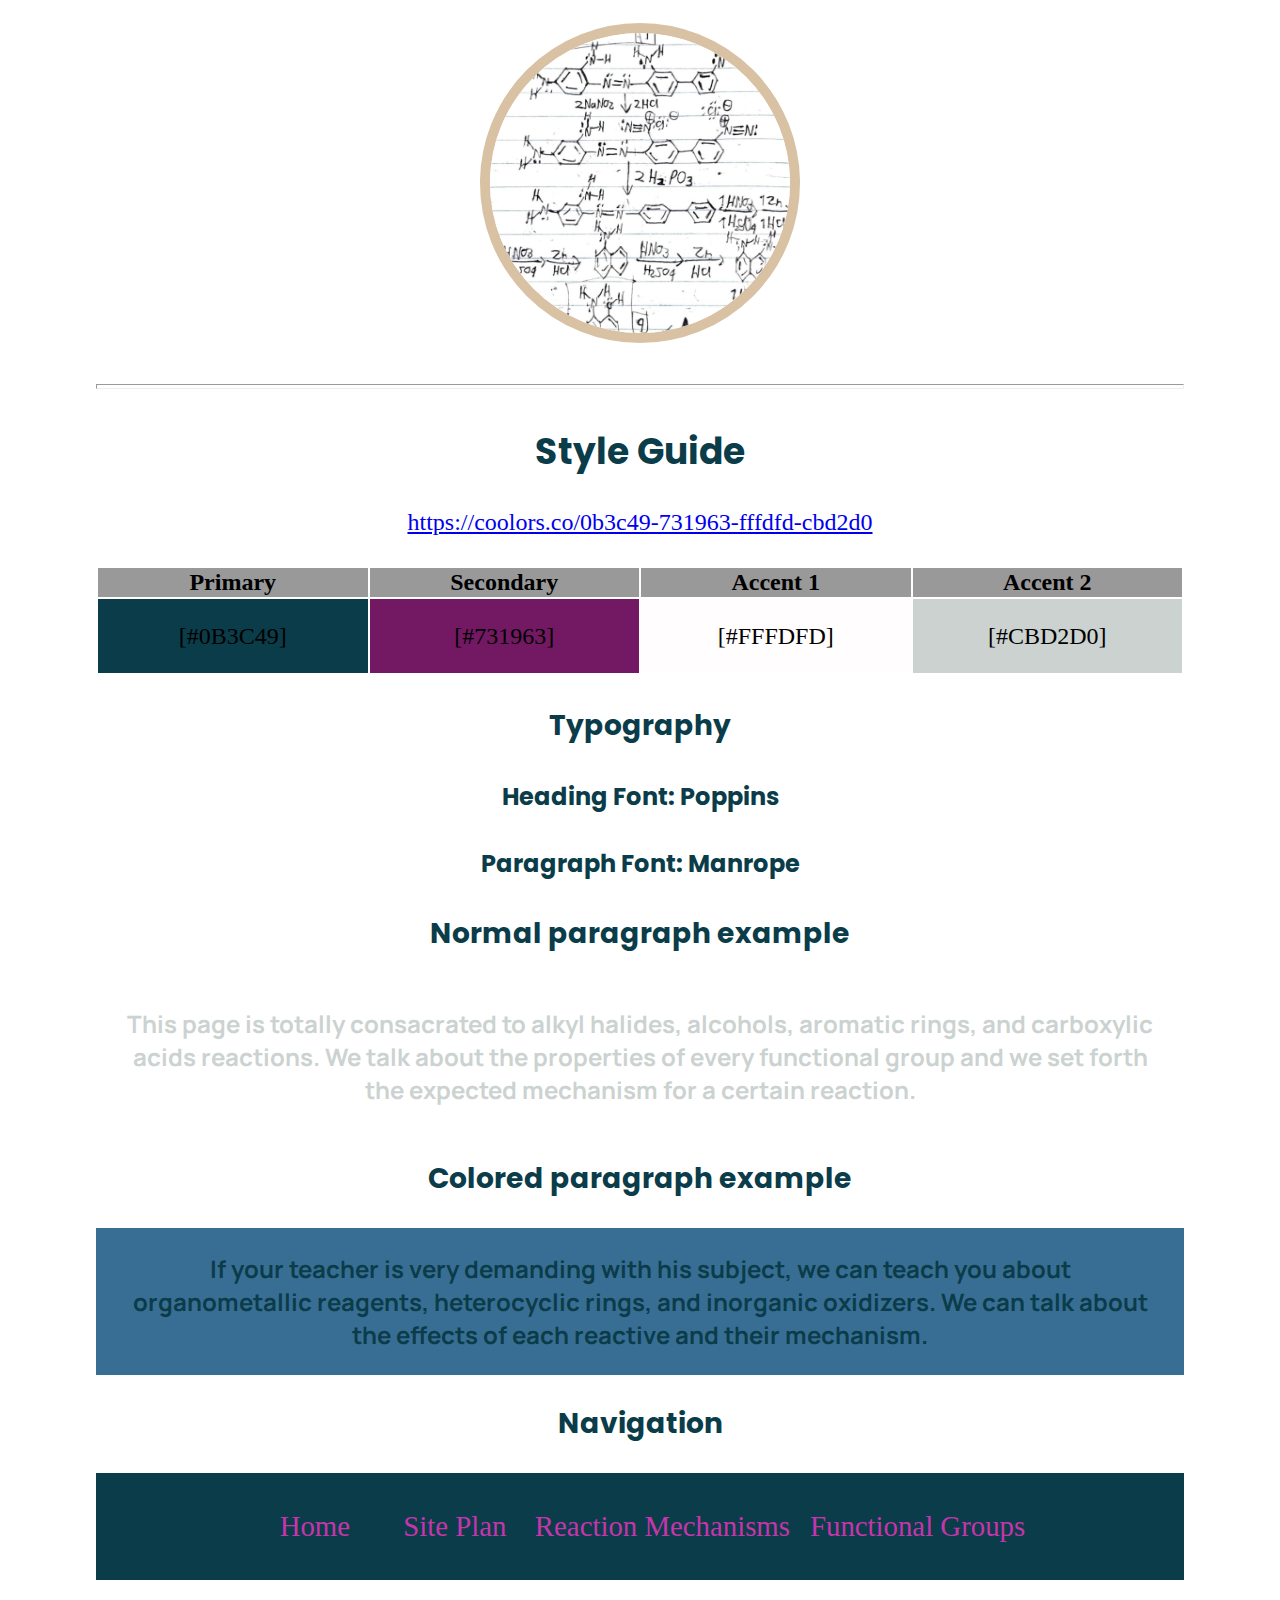
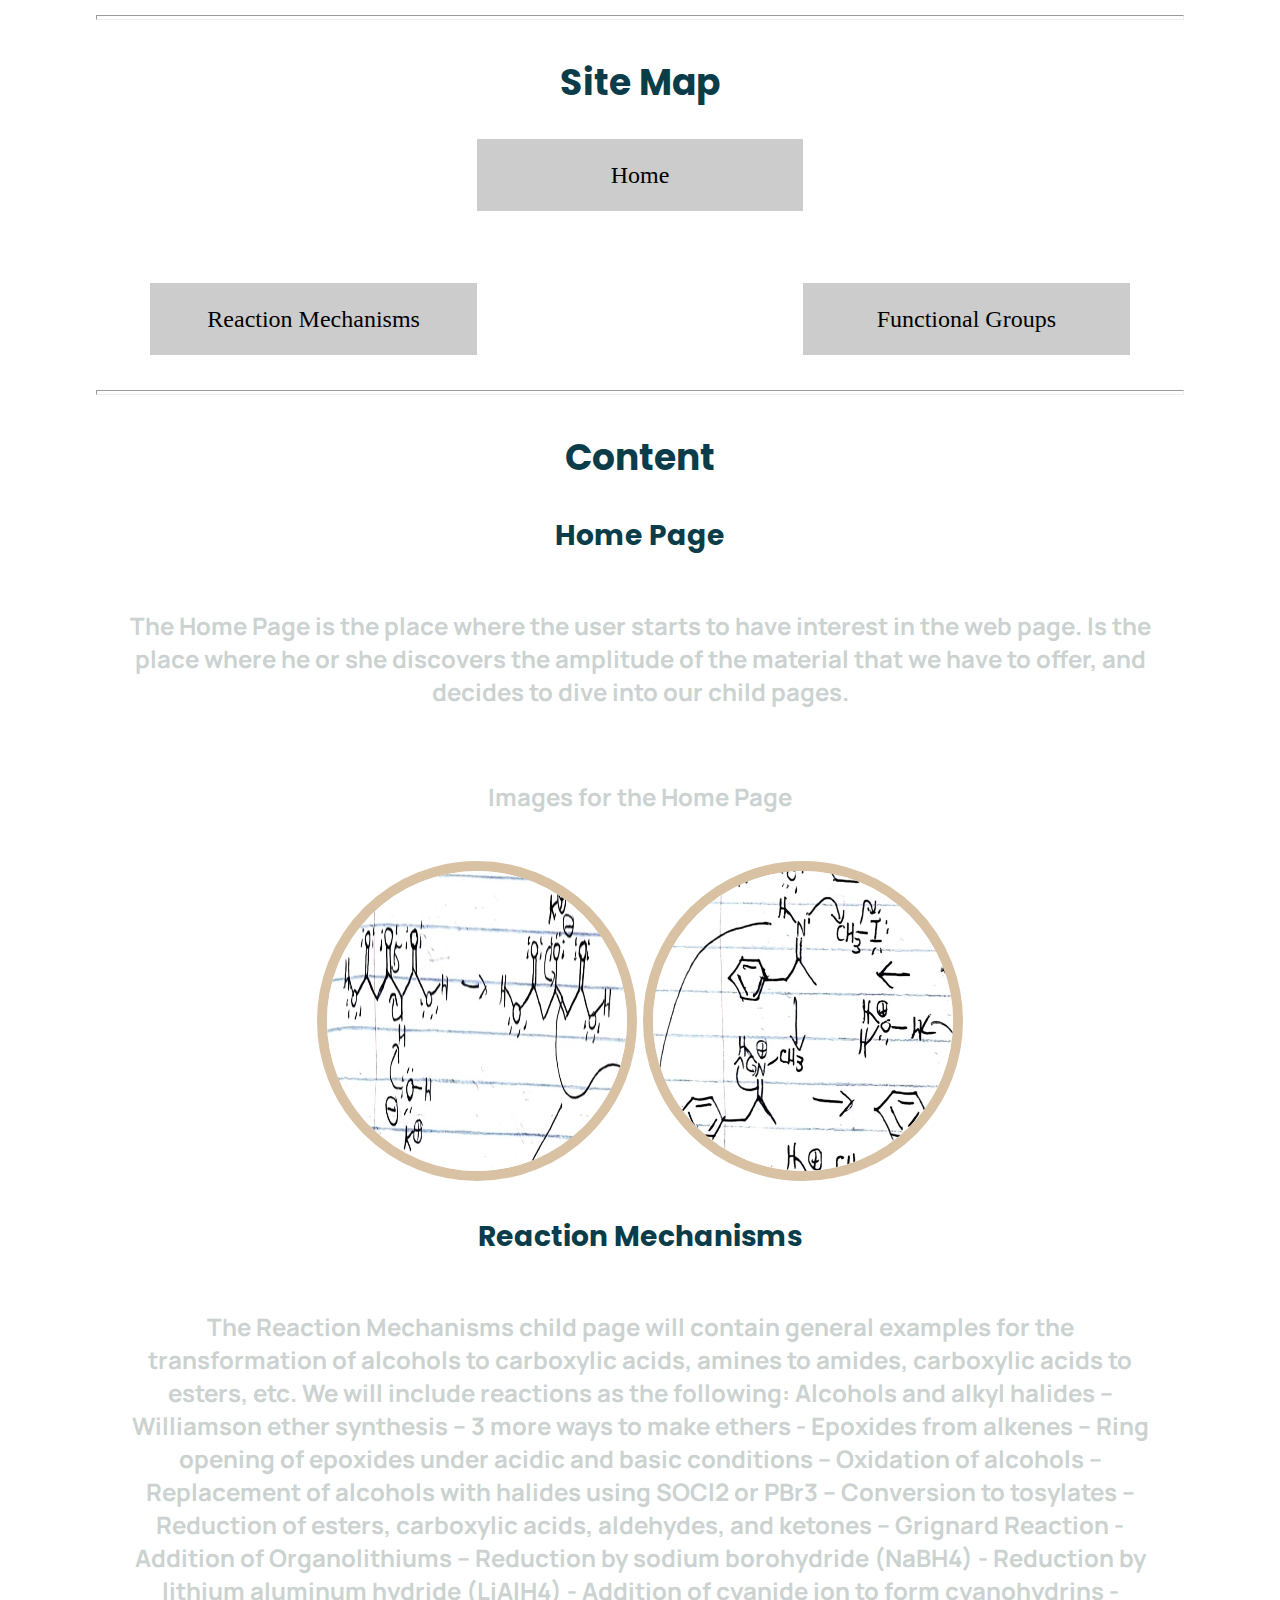
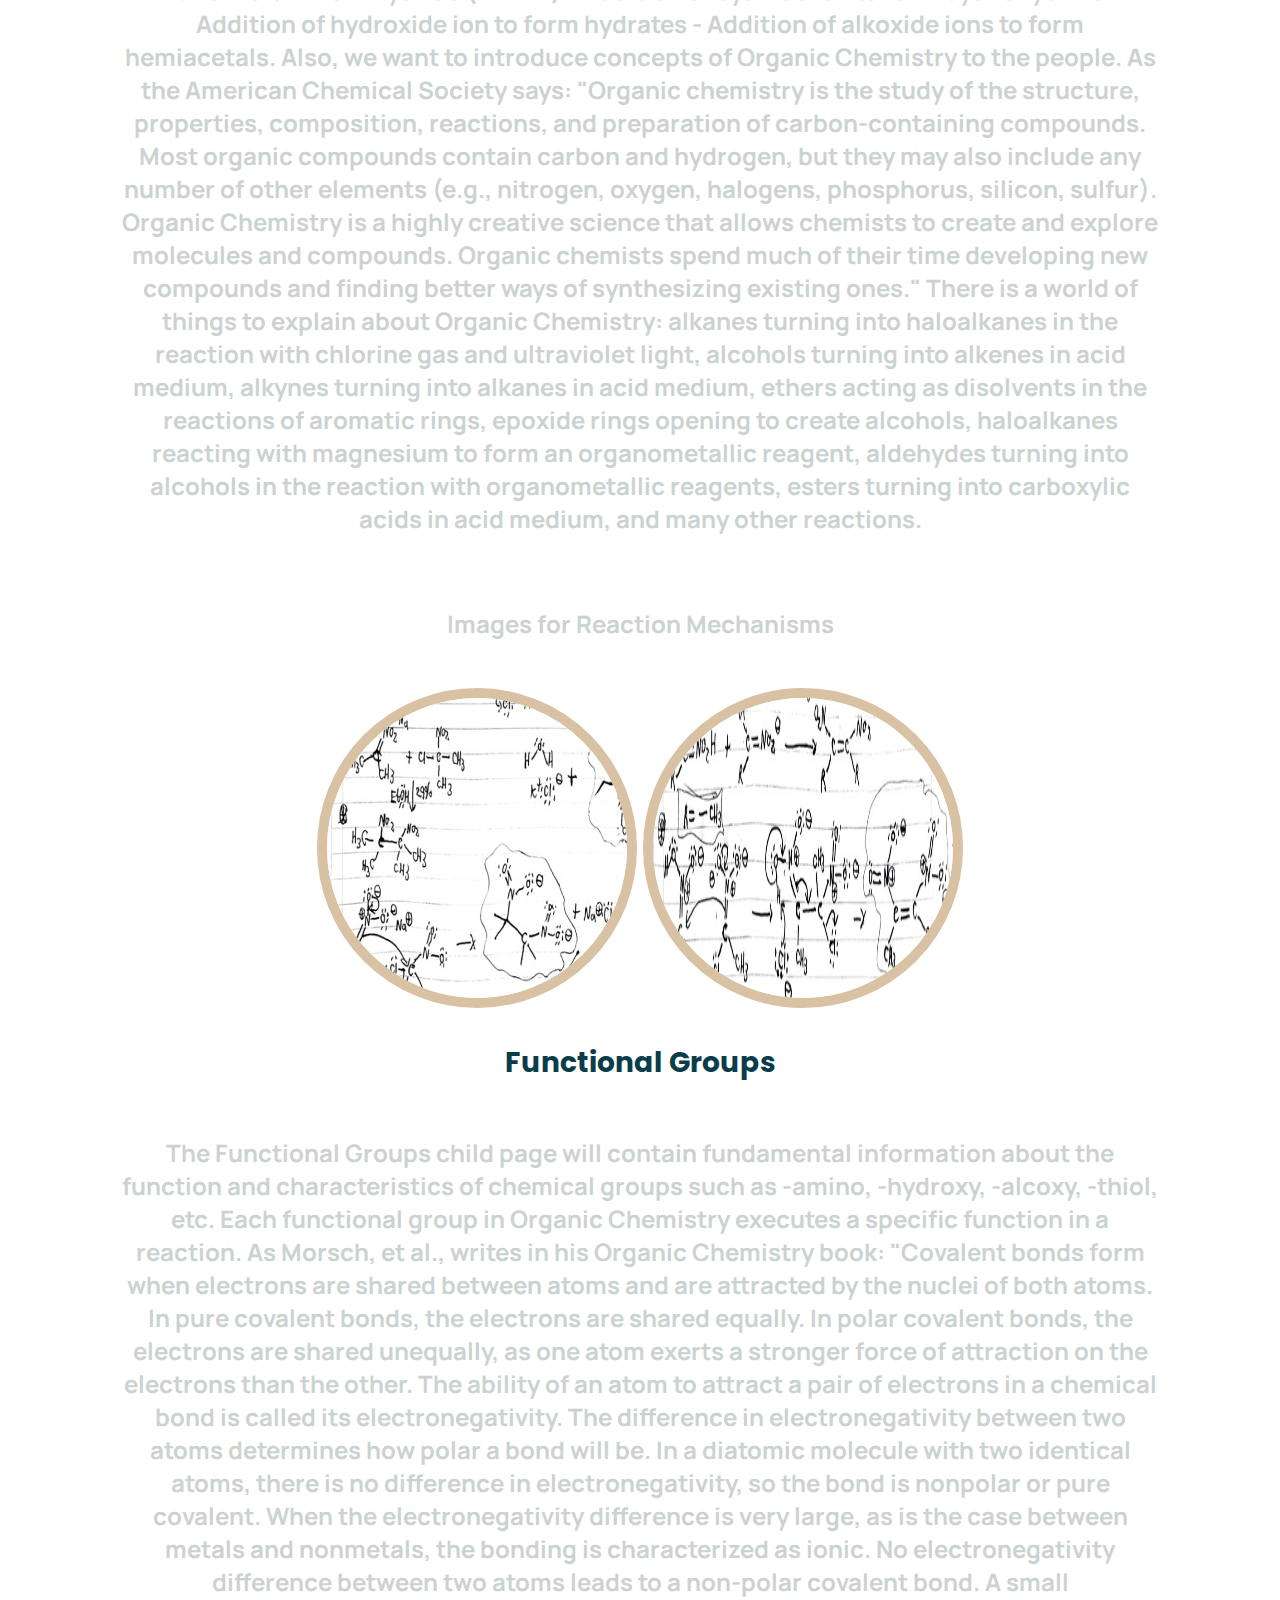
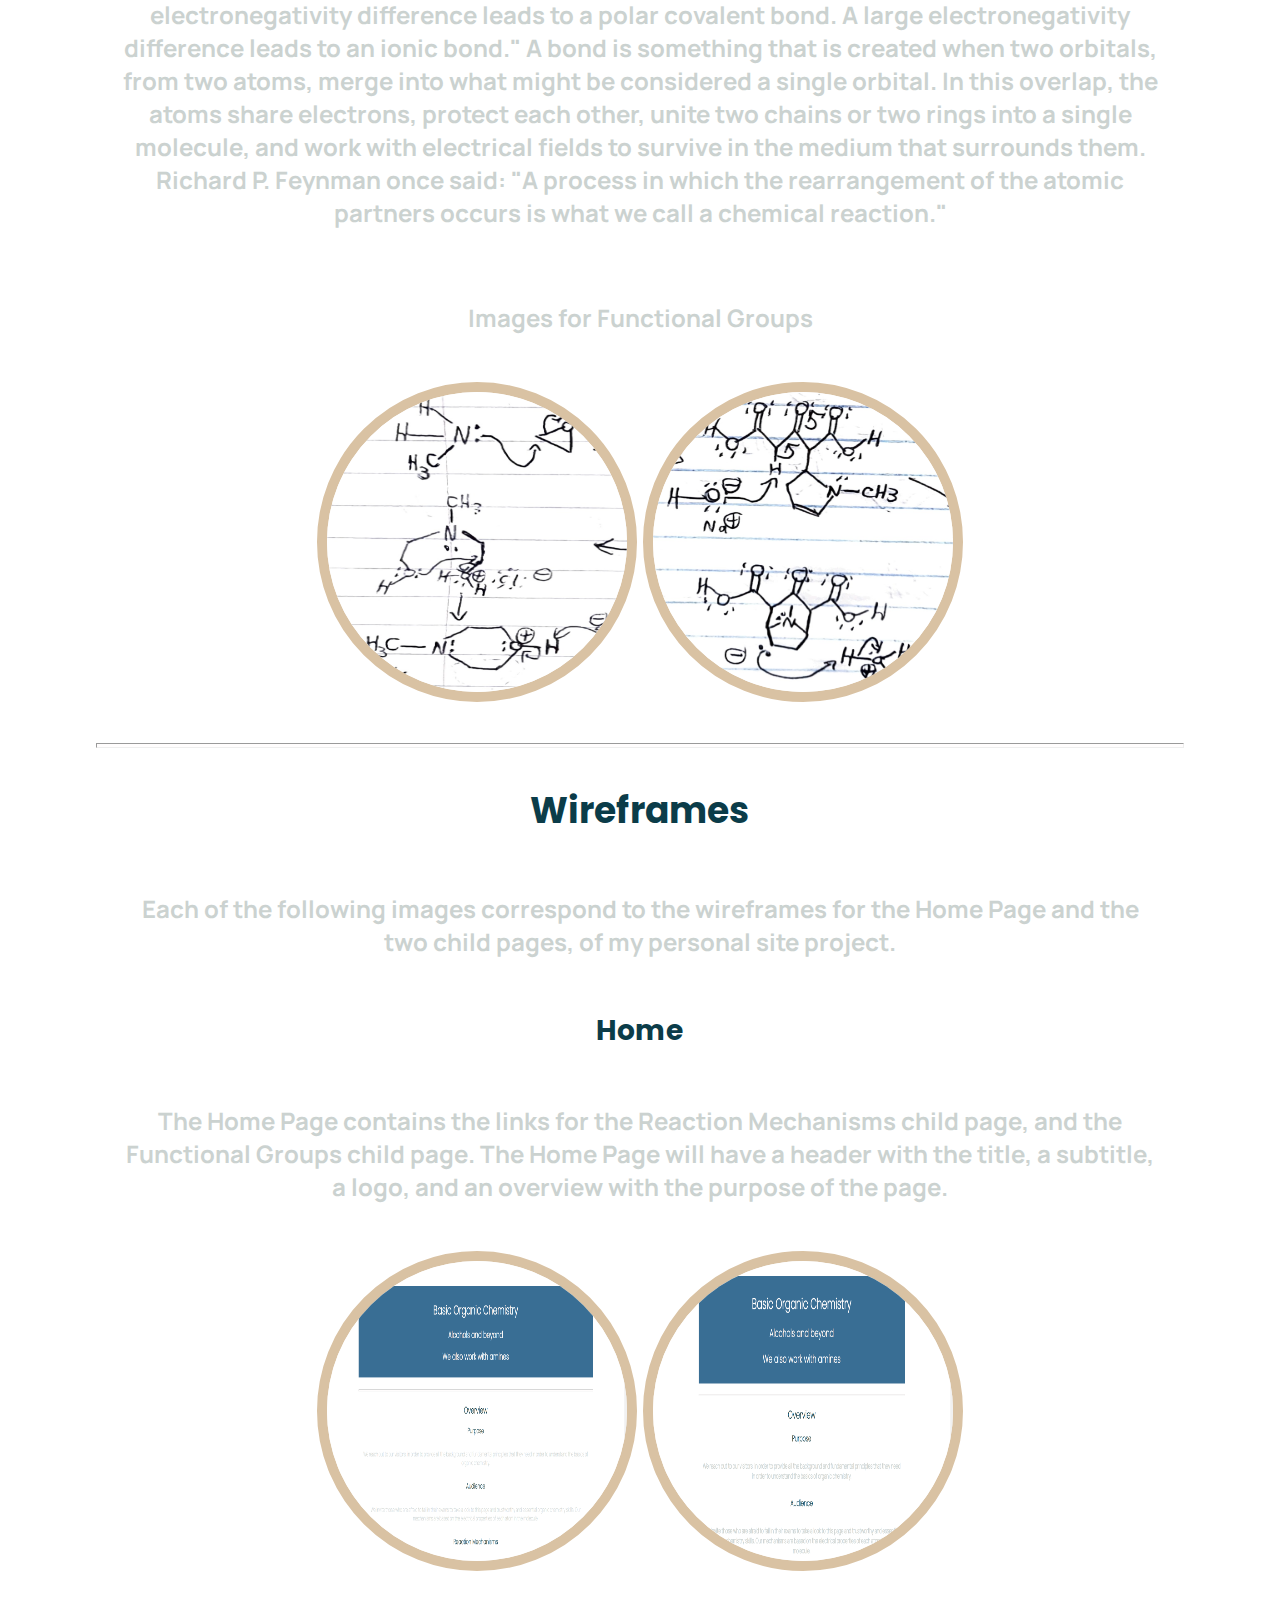
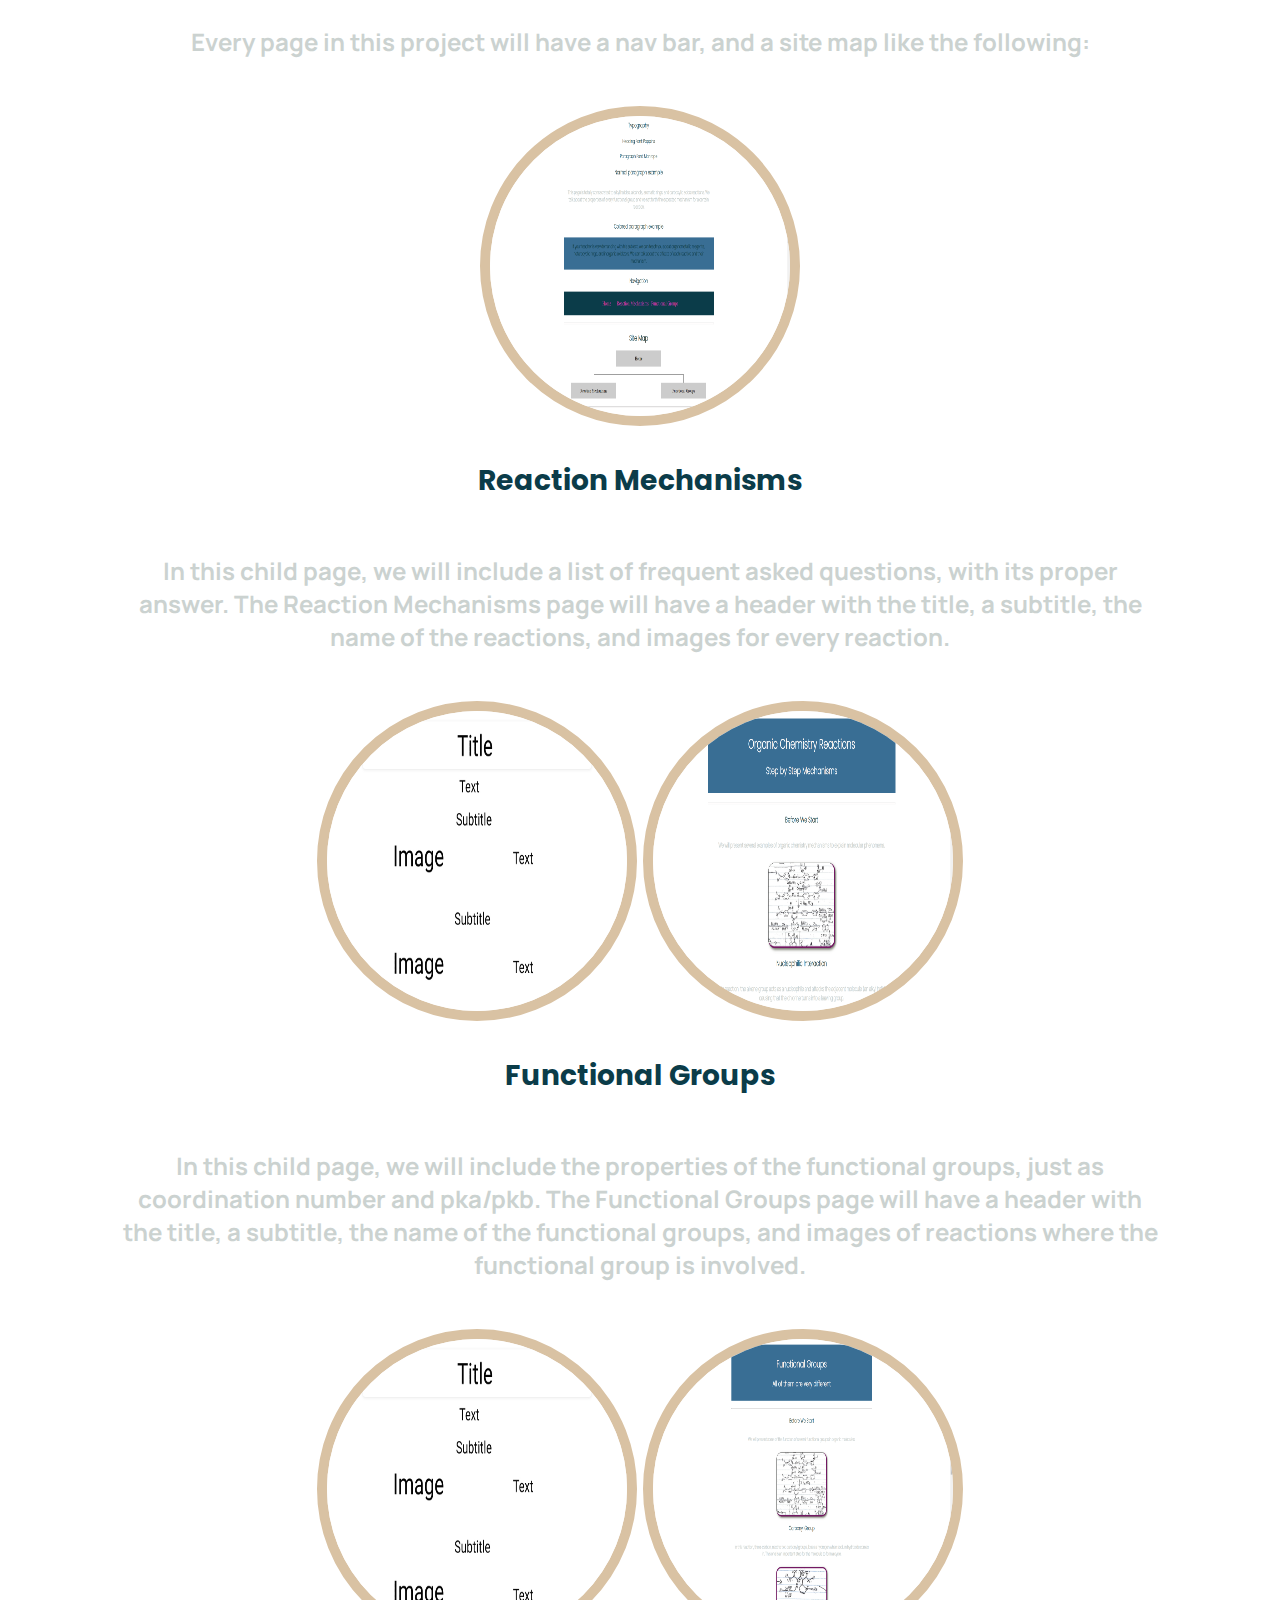
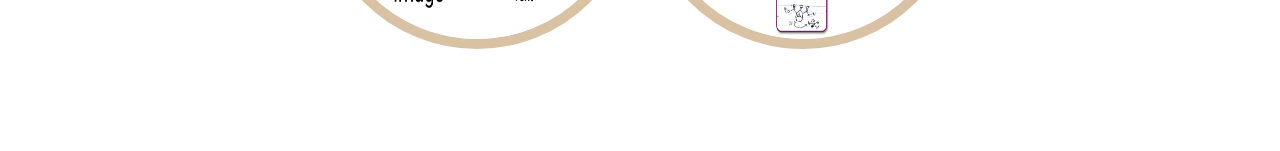
<file: organicchemistrybasics/organicchemistry.html>
<!DOCTYPE html>
<html lang="en-us">
<head>
  <meta charset="utf-8" />
  <title>Basic Organic Chemistry</title>
  <link rel="stylesheet" href="./organicchemistrybasics.css" media="screen"/>
</head>
<body>
  <header>
    <h1>Basic Organic Chemistry</h1>
    <h2>Alcohols and beyond</h2>
    <h2>We also work with amines</h2>
  </header>
  <main>
    <hr />
    <h2>Overview</h2>
    <img id='principal-logo' src="./amines.jpg" alt="Logo image" />
    <h3>Purpose</h3>
    <p>We reach out to our visitors, in order to provide all the background and fundamental principles that they need in order to understand the basics of organic chemistry.</p>
    <h3>Audience</h3>
    <p>We invite those who are afraid to fail in their exams to take a look to this page and trustworthy and essential organic chemistry skills. Our mechanisms are based on the electrical properties of each atom in the molecule.</p>
    <hr />
    <h2>Branding</h2>
    <h3>Website Logo</h3>
    <img src="./amines.jpg" alt="Logo image" />
    <hr />
    <h2>Style Guide</h2>
    <a href="https://coolors.co/0b3c49-731963-fffdfd-cbd2d0" target="_blank">https://coolors.co/0b3c49-731963-fffdfd-cbd2d0</a>

    <table class="colors">
      <tr>
        <th>Primary</th>
        <th>Secondary</th>
        <th>Accent 1</th>
        <th>Accent 2</th>
      </tr>
      <tr>
        <td class="primary">[#0B3C49]</td>
        <td class="secondary">[#731963]</td>
        <td class="accent1">[#FFFDFD]</td>
        <td class="accent2">[#CBD2D0]</td>
      </tr>
    </table>
    <h3>Typography</h3>
    <h4>
      Heading Font: Poppins
    </h4>
    <h4>
      Paragraph Font: Manrope
    </h4>
    <h3>Normal paragraph example</h3>
    <p>
      This page is totally consacrated to alkyl halides, alcohols, aromatic rings, and carboxylic acids reactions. We talk about the properties of every functional group and we set forth the expected mechanism 
      for a certain reaction.
    </p>
    <h3>Colored paragraph example</h3>
    <p class="colored">
      If your teacher is very demanding with his subject, we can teach you about organometallic reagents, heterocyclic rings, and inorganic oxidizers. We can talk about the effects of each reactive and their mechanism.
    </p>
    <h3>Navigation</h3>
    <nav>
      <a href="home.html">Home</a>
      <a href="organicchemistry.html">Site Plan</a>
      <a href="mechanisms.html">Reaction Mechanisms</a>
      <a href="functionalgroups.html">Functional Groups</a>
    </nav>
    <hr />
    <h2>Site Map</h2>
    <div class="sitemap">
      <div class="sm-home">Home</div>
      <div class="sm-page2">Reaction Mechanisms</div>
      <div class="sm-page3">Functional Groups</div>
    </div>
    <hr />
    <h2>
        Content
      </h2>
      <h3>Home Page</h3>
      <p>
        The Home Page is the place where the user starts to have interest in the web page. Is the place where he or she discovers the amplitude of the material that we have to offer, 
        and decides to dive into our child pages. 
      </p>
      <p>Images for the Home Page</p>
        <img src="mechanismsone.jpg" alt="image for homepage">
        <img src="mechanismstwo.jpg" alt="image for homepage">
      </ul>
      <h3>Reaction Mechanisms</h3>
      <p>
        The Reaction Mechanisms child page will contain general examples for the transformation of alcohols to carboxylic acids, amines to amides, carboxylic acids to esters, etc. 
        We will include reactions as the following: Alcohols and alkyl halides – Williamson ether synthesis – 3 more ways to make ethers - Epoxides from alkenes – 
        Ring opening of epoxides under acidic and basic conditions – Oxidation of alcohols – Replacement of alcohols with halides using SOCl2 or PBr3 – Conversion to tosylates – 
        Reduction of esters, carboxylic acids, aldehydes, and ketones – Grignard Reaction - Addition of Organolithiums – Reduction by sodium borohydride (NaBH4) - Reduction by lithium 
        aluminum hydride (LiAlH4) - Addition of cyanide ion to form cyanohydrins - Addition of hydroxide ion to form hydrates - Addition of alkoxide ions to form hemiacetals.
        Also, we want to introduce concepts of Organic Chemistry to the people. As the American Chemical Society says: "Organic chemistry is the study of the structure, properties, composition, 
        reactions, and preparation of carbon-containing compounds. Most organic compounds contain carbon and hydrogen, but they may also include any number of other elements (e.g., nitrogen, oxygen, 
        halogens, phosphorus, silicon, sulfur). Organic Chemistry is a highly creative science that allows chemists to create and explore molecules and compounds. Organic chemists spend much of their 
        time developing new compounds and finding better ways of synthesizing existing ones."
        There is a world of things to explain about Organic Chemistry: alkanes turning into haloalkanes in the reaction with chlorine gas and ultraviolet light, alcohols turning into alkenes in acid medium,
        alkynes turning into alkanes in acid medium, ethers acting as disolvents in the reactions of aromatic rings, epoxide rings opening to create alcohols, haloalkanes reacting with magnesium to form an organometallic
        reagent, aldehydes turning into alcohols in the reaction with organometallic reagents, esters turning into carboxylic acids in acid medium, and many other reactions. 
      </p>
      <p>Images for Reaction Mechanisms</p>
        <img src="mechanismssix.jpg" alt="image for page">
        <img src="mechanismsfive.jpg" alt="image for page">
      </ul>
      <h3>Functional Groups</h3>
      <p>
        The Functional Groups child page will contain fundamental information about the function and characteristics of chemical groups such as -amino, -hydroxy, -alcoxy, -thiol, etc.
        Each functional group in Organic Chemistry executes a specific function in a reaction. As Morsch, et al., writes in his Organic Chemistry book: "Covalent bonds form when electrons 
        are shared between atoms and are attracted by the nuclei of both atoms. In pure covalent bonds, the electrons are shared equally. In polar covalent bonds, the electrons are shared 
        unequally, as one atom exerts a stronger force of attraction on the electrons than the other. The ability of an atom to attract a pair of electrons in a chemical bond is called its
        electronegativity. The difference in electronegativity between two atoms determines how polar a bond will be. In a diatomic molecule with two identical atoms, there is no difference 
        in electronegativity, so the bond is nonpolar or pure covalent. When the electronegativity difference is very large, as is the case between metals and nonmetals, the bonding is characterized as ionic.
        No electronegativity difference between two atoms leads to a non-polar covalent bond. A small electronegativity difference leads to a polar covalent bond. A large electronegativity difference 
        leads to an ionic bond." A bond is something that is created when two orbitals, from two atoms, merge into what might be considered a single orbital. In this overlap, the atoms share electrons, 
        protect each other, unite two chains or two rings into a single molecule, and work with electrical fields to survive in the medium that surrounds them. Richard P. Feynman once said: "A process in which the rearrangement 
        of the atomic partners occurs is what we call a chemical reaction."
      </p>
      <p>Images for Functional Groups</p>
        <img src="mechanismsfour.jpg" alt="image for page3">
        <img src="mechanismsthree.jpg" alt="image for page3">
      </ul>
      <hr>
      <h2>
        Wireframes
      </h2>
      <p>
        Each of the following images correspond to the wireframes for the Home Page and the two child pages, of my personal site project.</p>
      <h3>Home</h3>
      <p>         
        The Home Page contains the links for the Reaction Mechanisms child page, and the Functional Groups child page.
        The Home Page will have a header with the title, a subtitle, a logo, and an overview with the purpose of the page.
      </p>
      <img src="wireframe.png" alt="home page wireframe">
      <img src="wireframeone.png" alt="home page wireframe">
      <p>         
        Every page in this project will have a nav bar, and a site map like the following: 
      </p>
      <img src="wireframefour.png" alt="nav bar wireframe">
      <h3>Reaction Mechanisms</h3>
      <p>         
        In this child page, we will include a list of frequent asked questions, with its proper answer.
        The Reaction Mechanisms page will have a header with the title, a subtitle, the name of the reactions, and images for every reaction.
      </p>
      <img src="NewScreen-3f3c5.jpeg" alt="page 2 wireframe">
      <img src="wireframetwo.png" alt="home page wireframe">
      <h3>Functional Groups</h3>
      <p>         
        In this child page, we will include the properties of the functional groups, just as coordination number and pka/pkb.
        The Functional Groups page will have a header with the title, a subtitle, the name of the functional groups, and images of reactions where the functional group is involved.
      </p>
      <img src="NewScreen-3f3c5.jpeg" alt="page 3 wireframe">
      <img src="wireframethree.png" alt="home page wireframe">
  </main>
</body>
</html>
</file>
<file: style.css>
:root {
  --header-color: #99DBF5;
  --main-color: #FFEEBB;
  --footer-color: #A7ECEE;
}
* {
  box-sizing: border-box;
  margin: 0;
  padding: 0;
}
html {
  font-size: 62.5%;
}
body {
  display: flex;
}
header {
  text-align: center;
  font-size: 3.2rem;
  background-color: var(--header-color);
  width: 30vw;
  height: 100vh;
  padding-top: 30.2rem;
}
main {
  background-color: var(--main-color);
  text-align: center;
  width: 40vw;
  font-size: 2.5rem;
  height: 100vh;
  padding-top: 30.2rem;
}
footer {
  background-color: var(--footer-color);
  text-align: center;
  font-size: 2.4rem;
  width: 30vw;
  height: 100vh;
  padding-top: 30.2rem;
}
</file>
<file: wwr/styles/style.css>
@import url('https://fonts.googleapis.com/css2?family=Alkatra&family=Amatic+SC:wght@400;700&display=swap');

:root {
  /* change the values below to your colors from your palette https://coolors.co/0879d5-ff7700-5db8fe-f8ff2e*/
  --primary-color: #0879D5   ;
  --secondary-color: #FF7700 ;
  --accent1-color: #5DB8FE;
  --accent2-color: #F8FF2E;

  /* change the values below to your chosen font(s) */
  --heading-font: Alkatra;
  --paragraph-font: Amatic SC;

  /* these colors below should be chosen from among your palette colors above */
  --headline-color-on-white: #0879D5;  /* headlines on a white background */ 
  --headline-color-on-color: #EFE7E0; /* headlines on a colored background */ 
  --paragraph-color-on-white: #5DB8FE; /* paragraph text on a white background */ 
  --paragraph-color-on-color: #EFE7E0; /* paragraph text on a colored background */ 
  --paragraph-background-color: #0879D5  ;
  --nav-link-color: #F8FF2E;
  --nav-background-color: #FF7700;
  --nav-hover-link-color: #5DB8FE;
  --nav-hover-background-color: #F8FF2E;
}
* {
  box-sizing: border-box;
  margin: 0;
  padding: 0;
}
html {
  font-size: 62.5%;
}
main {
  padding-top: 100px;
}
.home-grid {
    display: grid;
    grid-template-columns: repeat(10, 1fr);
}
#hero {
    display: grid;
    grid-template-columns: 1fr 3fr 1fr;
    margin-top: -100px;
}
#hero-box {
    grid-column: 1/4;
    grid-row: 1/3;
    z-index: -1;
}
#content {
    max-width: 1600px;
    margin: 0 auto;
}
#background {
    height: 725px;
    margin-top: 200px;
    background-color: blue;
    grid-column: 1/11;
    grid-row: 4/9;
}
.logo {
    padding-left: 68.5vw;
    margin-bottom: 4vw;
    background-color: var(--headline-color-on-white);
    border-radius: 20px;
}
nav {
    display: flex;
    justify-content: space-around;
}
body {
    font-size: 22px;
    margin: 0;
    padding: 0;
}
#hero-img {
  max-width: 1600px;
  margin: 0 auto;
  width: 1600px;
}
section 
header {
    display: grid;
    grid-template-columns: 150px auto;
    color: var(--headline-color-on-color);
    background-color: #0879D5;
    font-family: var(--heading-font);
    text-align: center;
    height: 442px;
}
nav a {
  text-align: center;
  min-width: 120px;
  text-decoration: none;
  font-family: var(--paragraph-font);
  color: white;
  font-size: 36px;
  padding: 35px;
  background-color: #5DB8FE;
}
#hero-msg {
  display: grid;
  grid-column: 2/3;
  grid-row: 1/2;
  margin-top: 100px;
}
#hero-msg h1 {
  text-align: center;
  font-family: var(--paragraph-font);
  font-size: 60px;
}
#hero-msg h4 {
  text-align: center;
  font-family: var(--paragraph-font);
  font-size: 60px;
  color: white;
}
.button-box {
  text-align: center;
  font-family: var(--paragraph-font);
  font-size: 42px;
  margin: 50px auto;
}
main section {
  text-align: center;
  font-family: var(--paragraph-font);
  font-size: 42px;
}
.join {
    background-color: #5DB8FE;
    font-family: var(--paragraph-font);
    font-size: 42px;
    text-decoration: none;
    padding: 15px 30px;
    margin-top: 50px;
    border-radius: 60px;
}
.book {
    background-color: #5DB8FE;
    color: var(--paragraph-color-on-color);
    text-decoration: none;
    font-size: 42px;
    padding: 15px 30px;
    margin-top: 50px;
    border-radius: 60px;
}
nav a:hover {
    background-color: black;
    color: var(--paragraph-color-on-color);
}
.book:hover {
    background-color: black;
    color: var(--paragraph-color-on-color);
}
.join:hover {
    background-color: black;
    color: var(--paragraph-color-on-color);
}
.msg {
    background-color: #FF7700; 
    padding: 35px;
    grid-column: 6/10;
    grid-row: 6/7;
    box-shadow: 5px 5px 10px #6f7364;
}
footer {
    color: var(--headline-color-on-color);
    background-color: var(--paragraph-background-color);
    font-family: var(--heading-font);
    padding: 25px 50px;
    margin-top: 200px;
    display: flex;
    justify-content: space-around;
    align-items: center;
}
footer p {
    font-size: 30px;
}
footer a {
    color: var(--paragraph-color-on-color);
    text-decoration: none;
}
footer p a:hover {
    text-decoration: underline;
}
footer .social-img {
    padding-top: 15px;
}
footer a:hover {
    color: var(--paragraph-color-on-color);
}
.home-title {
    color: var(--paragraph-color-on-color);
    font-family: var(--heading-font);
    font-size: 42px;
    margin-top: 10px;
}
h4, h2 {
    font-family: var(--heading-font);
    color: var(--headline-color-on-white);
    text-align: center;
    background-color: #FF7700;
    margin: 30px;
    font-size: 42px;
}
.msg h2 {
    color: var(--paragraph-color-on-color);
    font-family: var(--heading-font);
}
.msg p {
    color: var(--paragraph-color-on-color);
    padding-bottom: 15px;
}
.icon {
    width: 80px;
    height: 80px;
    padding-top: 10px;
}
.social-icon {
    width: 80px;
    height: 80px;
    border: 10px solid #d9c2a3;
}
.rapids-card {
    margin: 0 auto;
    border: 10px solid #d9c2a3;
    grid-column: 8/10;
    grid-row: 2/3;
    padding: 4px 30px 4px 30px;
}
.rivers-card {
    margin: 0 auto;
    border: 10px solid #d9c2a3;
    grid-column: 2/4;
    grid-row: 2/3;
    padding: 4px 30px 4px 30px;
}
.camping-card {
    margin: 0 auto;
    border: 10px solid #d9c2a3;
    grid-column: 5/7;
    grid-row: 2/3;
    padding: 4px 30px 4px 30px;
}
.mountains-card {
    margin: 0 auto;
}
.mountains {
    border: 10px solid #d9c2a3;
    margin: 20px 20px 20px 20px;
    width: 100%;
    grid-column: 2/7;
    grid-row: 5/8;
    box-shadow: 5px 5px 10px #6f7364;
}
#logo_link {
    padding-top: 5px;
    justify-self: center;
    align-self: center;
}
.card-img {
    border: 20px solid #d9c2a3;
    margin: 30px 0px 20px 0px;
    width: 100%;
    border: 10px solid #d9c2a3;
    transition: transform .5s;
    box-shadow: 5px 5px 10px #6f7364;
}
.card-img:hover {
    opacity:.6;
    transform: scale(1.1);
}
main section img {
    box-sizing: border-box;
}
h4+p {
  font-family: 'Alkatra';
  text-align: center;
  font-size: 44px;
}
.last-section {
  width: 80vw;
}
form {
  margin: 0 auto;
  width: 400px;
  padding: 1em;
  border: 1px solid #ccc;
  border-radius: 1rem;
}
ul {
  list-style: none;
  padding: 0;
  margin: 0;
}
form li + li {
  margin-top: 1rem;
}
label {
  display: inline-block;
  width: 90px;
  text-align: right;
}
input,
textarea {
  font: 1rem sans-serif;
  width: 300px;
  box-sizing: border-box;
  border: 1px solid #999;
}

input:focus,
textarea:focus {
  border-color: #000;
}

textarea {
  vertical-align: top;
  height: 5rem;
}

.button {
  padding-left: 90px;
}

button {
  margin-left: 0.5rem;
}
#feedback {
    background-color: antiquewhite;
    display: grid;
    grid-column: 2/7;
    grid-row: 1/3;
    top: 0;
    left: 0;
    right: 0;
    padding: .5rem;    
}
.moveDown {
    margin-top: 3rem;
}

@media screen and (max-width: 900px) {
    #hero, .home-grid {
        display: block;
        height: auto;
    }
    nav, footer {
        flex-direction: column;
    }
    nav a {
        display: block;
        padding: 15px;
    }
    #hero {
        margin-top: 0;
    }
    #hero-msg {
        margin-top: 0;
    }
    #hero-msg h4 {
        display: none;
    }
    .home-title {
        font-size: 25px;
        color: #6f7364;
    }
    .rivers-card, .camping-card, .rapids-card { 
        margin: 50px auto;
        width: 60%;
    }
    #background {
        display: none;
    }
    .mountains, .msg {
        width: 80%;
        display: block;
        margin: 0 auto;
    }
    footer {
        margin-top: 25px;
    }
}
</file>
<file: positionstyles.css>
/* CSS - Name: "positionstyles.css" */
/* Activity 1 styles */

.content1 {
        /* This is the parent of the activity 1 boxes. */
  display: grid;
  grid-template-columns: 1fr 1fr;
  justify-items: center;
  gap: 20px;
}
.red1 { 
  width: 100%; 
  height: 100px; 
  background-color: red; 
  grid-column: 1/3;
} 
.green1 {
  width: 200px; 
  height: 200px; 
  background-color: green; 
} 
.yellow1 {
  width: 200px; 
  height: 200px; 
  background-color: gold; 
} 
.blue1 {
  width: 100%; 
  height: 100px; 
  background-color: blue; 
  grid-column: 1/3;
} 
/* Activity 2 styles */ 
.content2 {
  /* This is the parent of the activity 2 boxes. */
  display: grid;
  grid-template-columns: 50px 50px 50px 50px 50px;
  grid-template-rows: 50px 50px 50px 50px 50px;
}
.red2 {
  background-color: red;
  z-index: 0;
  margin-top: 10px;
  margin-left: 10px;
  height: 100px;
  width: 100px;
} 
.green2 { 
  background-color: green;
  z-index: 1;
  margin-top: 50px;
  margin-left: 30px;
  height: 100px;
  width: 100px;
} 
.yellow2 {
  background-color: gold;
  z-index: 2;
  margin-top: 90px;
  margin-left: 70px;
  height: 100px;
  width: 100px;
} 
.blue2 {
  background-color: blue;
  z-index: 3;
  margin-top: 130px;
  margin-left: 110px;
  height: 100px;
  width: 100px;
} 
/* Activity 3 styles */ 
.content3 {
  /* This is the parent of the activity 3 boxes. */
  display: grid;
  grid-template-columns: 1fr 1fr;
  grid-template-rows: 1fr 1fr 1fr;
  height: 300px;
}
.red3 {
  width: 100%; 
  height: 100px; 
  background-color: red;
  grid-column: 1/3;
  grid-row: 1/2;
} 
.green3 {
  width: 90%; 
  height: 100px; 
  background-color: green;
  grid-column: 1/2;
  grid-row: 2/3;
  margin-right: 22px;
} 
.yellow3 {
  width: 96%; 
  height: 100px; 
  background-color: gold;
  grid-column: 2/3;
  grid-row: 2/3;
  margin-left: 20px;
} 
.blue3 {
  width: 100%;
  height: 100px; 
  background-color: blue;
  grid-column: 1/3;
  grid-row: 3/4;
}
/* Activity 4 styles */ 
.content4 {
  /* This is the parent of the activity 4 boxes. */
  height: 400px;
  display: grid;
  grid-template-columns: 1fr 1fr;
  grid-template-rows: 1fr 1fr 1fr;
}
.red4 {
  width: 100%; 
  height: 100%; 
  background-color: red;
  grid-column: 1/2;
  grid-row: 1/4;
} 
.green4 {
  width: 100%; 
  height: 100%; 
  background-color: green;
  grid-column: 2/3;
  grid-row: 1/2;
} 
.yellow4 {
  width: 100%; 
  height: 100%; 
  background-color: gold;
  grid-column: 2/3;
  grid-row: 2/3;
} 
.blue4 {
  width: 100%; 
  height: 100%; 
  background-color: blue;
  grid-column: 2/3;
  grid-row: 3/4;
} 
/* Activity 5 styles */ 
.content5 {
  /* This is the parent of the activity 5 boxes. */
  height: 400px;
}
.red5 { 
  width: 100%; 
  height: 100px; 
  background-color: red;
  bottom: 300px
} 
.green5 { 
  width: 150px; 
  height: 150px; 
  background-color: green; 
  float: left;
} 
.yellow5 {
  width: 100%; 
  height: 200px; 
  background-color: gold;
  top: 100px;
  bottom: 100px;
  font-size: 12.8px;
} 
.blue5 {
  width: 100%; 
  height: 100px; 
  background-color: blue;
  top: 300px;
  float: bottom;
} 
/* Activity 6 styles */ 
.content6 {
  /* This is the parent of the activity 6 boxes. */
  display: grid;
  height: 600px;
  width: 600px;
  grid-template-columns: 1fr 1fr 1fr 1fr 1fr 1fr;
  grid-template-rows: 1fr 1fr 1fr 1fr 1fr 1fr;
}
.red6 {
  width: 400px; 
  height: 100%; 
  background-color: red;
  float: top;
  grid-column: 1/5;
  grid-row: 1/3;
  position: relative;
  z-index: 0;
} 
.green6 {
  width: 200px; 
  height: 100%; 
  background-color: green;
  grid-column: 1/3;
  grid-row: 5/7;
  position: relative;
  z-index: 2;
} 
.yellow6 {
  width: 200px; 
  height: 100%; 
  background-color: gold;
  grid-column: 5/7;
  grid-row: 3/7;
  position: relative;
  z-index: 2;
} 
.blue6 {
  width: 400px; 
  height: 400px; 
  background-color: blue;
  grid-column: 2/6;
  grid-row: 2/6;
  position: relative;
  z-index: 1;
} 


/* Do not make any changes below here */
.activity {
  width: 70%; 
  margin: 20px auto; 
  font-family: Arial, sans-serif; 
  border: 1px solid black; 
  padding: 10px; 
  clear:both; 
  overflow: auto;
} 

.hint {
  border: 1px solid grey;
  background: #e0e0e0;
  padding: .5em;
  position: relative;
  margin: 1em 0;
}
.hint h3 {
  margin: 0;
}
.hint:hover {
  background: #d0d0d0;
}
.hint > div {
  display: none;
}

.hint input[type=checkbox] {
  position: absolute;
  width: 100%;
  height: 100%;
  opacity: 0;
  z-index: 1;
  cursor: pointer;
}

.hint input[type=checkbox]:checked ~ div {
  display: block;
}

.hint i {
  position: absolute;
  transform: translate(-6px, 0);
  margin-top: 16px;
  right: 10px;
  top: -3px;
}
.hint i:before, .hint i:after {
  content: "";
  position: absolute;
  background-color: black;
  width: 3px;
  height: 9px;
}
.hint i:before {
  transform: translate(2px, 0) rotate(45deg);
}
.hint i:after {
  transform: translate(-2px, 0) rotate(-45deg);
}

.hint input[type=checkbox]:checked ~ i:before {
  transform: translate(-2px, 0) rotate(45deg);
}
.hint input[type=checkbox]:checked ~ i:after {
  transform: translate(2px, 0) rotate(-45deg);
}
.hint a {
  position: relative;
  z-index: 1;
}
</file>
<file: organicchemistrybasics/mechanisms.css>
@import url('https://fonts.googleapis.com/css2?family=Manrope:wght@200&family=Poppins:wght@200&display=swap');

:root {
  --primary-color: #0B3C49;

  --secondary-color: #731963;

  --accent1-color: #FFFDFD;

  --accent2-color: #CBD2D0;

  --heading-font: 'Poppins', sans-serif;

  --paragraph-font: 'Manrope',sans-serif;

  --headline-color-on-white: #0B3C49;  /* headlines on a white background */ 

  --headline-color-on-color: #FFFDFD; /* headlines on a colored background */ 

  --paragraph-color-on-white: #CBD2D0; /* paragraph text on a white background */ 

  --paragraph-color-on-color: #0B3C49; /* paragraph text on a colored background */ 

  --paragraph-background-color: #396E94  ;

  --nav-link-color: #731963;

  --nav-background-color: #0B3C49;

  --nav-hover-link-color: #FFFDFD;

  --nav-hover-background-color: #731963;

}
* {
  box-sizing: border-box;
  margin: 0;
  padding: 0;
}

body {

  max-width: 1200px;

  margin: 0 auto;
  background-color: mediumslateblue;
  padding: 4em;

  font-size: 24px;

  text-align: center;

}

.grid-inside {
    display: grid;
    grid-template-columns: repeat(4, 1fr);
    grid-template-rows: repeat(4, 0.3fr);
    height: 83rem;
    width: 62rem;
}

img {
  border-radius: 10%;
  width: 24.5rem;
  height: 18.5rem;
  border: 7px solid var(--secondary-color);
  transition: transform .5s;
  box-shadow: 5px 5px 10px #6f7364;
}
img:hover {
    opacity:.6;
    transform: scale(1.1);
}

.welcome {
  border: 7px solid var(--secondary-color);
  transition: transform .5s;
  box-shadow: 5px 5px 10px #6f7364;
}
.welcome:hover {
    opacity:.6;
    transform: scale(1.1);
}

.principal-logo {
  border-radius: 10%;
  width: 20.5rem;
  height: 14.5rem;
  border: 7px solid var(--secondary-color);
  transition: transform .5s;
  box-shadow: 5px 5px 10px #6f7364;
}

h1, h2, h3, h4, h5, h6 {

  font-family: var(--heading-font);
  margin: 3rem 0rem 3rem 0rem;
  color: var(--headline-color-on-white);

}

h2 {

  text-align: center;

}

.icon-bar {
  margin-bottom: 3rem;
  width: 63rem; /* Full-width */
  background-color: #555; /* Dark-grey background */
  overflow: auto; /* Overflow due to float */
}

.icon-bar a {
  float: left; /* Float links side by side */
  text-align: center; /* Center-align text */
  width: 20%; /* Equal width (5 icons with 20% width each = 100%) */
  padding: 12px 0; /* Some top and bottom padding */
  transition: all 0.3s ease; /* Add transition for hover effects */
  color: white; /* White text color */
  font-size: 36px; /* Increased font size */
}

.icon-bar a:hover {
  background-color: #000; /* Add a hover color */
}

.active {
  background-color: #04AA6D; /* Add an active/current color */
}

hr {

  height: 3px;

  margin: 35px 0;

  background: var(--accent1-color);

}

header {

  padding: 1em;

  text-align: center;

  color: var(--headline-color-on-color);

  background-color: var(--paragraph-background-color);

}

header > h1, header > h2 {

  color: var(--headline-color-on-color);

}

p {

  font-family: var(--paragraph-font);

  color: var(--paragraph-color-on-white);
  font-weight: bold;
  padding: 1em;

}

.colors {
  grid-column: 1/4;
  grid-row: 5/6;
  width: 100%;
  min-width: 350px;

  margin: 30px auto;

  text-align: center;

}

.colors th {

  background-color: #999;

}

.colors td{

  width: 25%;

  height: 3em;

}

.primary {

  background-color: var(--primary-color);

}

.secondary {

  background-color: var(--secondary-color);

}

.accent1 {

  background-color: var(--accent1-color);

}

.accent2{

  background-color: var(--accent2-color);

}

p.colored {

  background-color: var(--paragraph-background-color);
  font-weight: bold;
  color: var(--paragraph-color-on-color);

}

nav {

  background-color: var(--nav-background-color);

  line-height: 3em;

  text-align: center;
 
  font-size: 1.2em;

}

nav  {

  list-style-type: none;
  justify-content: center;
  display: flex;

}

nav a {

  padding:1em;

  min-width: 120px;

  text-decoration: none;

  padding: 10px;

}

nav a:link, nav a:visited {

  color: #c535ab;

}

nav a:hover {

  color: var(--nav-hover-link-color);

  background-color: var(--nav-hover-background-color);

}

.sitemap {

  display: grid;

  justify-content: center;

  grid-template-columns: repeat(6, 15%);

  grid-template-rows: 3em 1.5em 1.5em 3em;

  grid-template-areas: ". . home home . ."

    ". . . top . ."

    ". left left right right ."

    "page2 page2 . . page3 page3";

}

.sitemap > div {

  text-align: center;

}

.sm-home {

  grid-area: home;

  background-color: #ccc;

  line-height: 3em;

}

.sm-page2 {

  grid-area: page2;

  background-color: #ccc;

  line-height: 3em;

}

.sm-page3 {

  grid-area: page3;

  background-color: #ccc;

  line-height: 3em;

}

.top {

  grid-area: top;

  border-left: 1px solid;

}

.element-zero, .element-two, .element-four {
  width: 15rem;
}

.element-one {
  grid-column: 2/5;
  grid-row: 1/2;
}

.element-three {
  grid-column: 2/3;
  width: 23rem;
  grid-row: 2/3;
}

.element-four {
  grid-column: 1/2;
}

.element-five {
  grid-column: 2/4;
  width: 23rem;
  grid-row: 3/4;
}

.left {

  grid-area: left;

  border-top: 1px solid;

  border-left: 1px solid;

}

.left-one {
  display: grid;
  grid-column: 3/4;
  grid-row: 2/3;
  border-top: 1px solid;
  border-left: 1px solid;
  margin-bottom: 7rem;
}

.left-six {

  display: grid;
  grid-column: 3/4;
  grid-row: 3/4;
  border-top: 1px solid;
  border-left: 1px solid;
  margin-bottom: 7rem;
}

.right {

  grid-area: right;

  border-top: 1px solid;

  border-right: 1px solid;

}
</file>
<file: organicchemistrybasics/organicchemistrybasics.css>
@import url('https://fonts.googleapis.com/css2?family=Manrope:wght@200&family=Poppins:wght@200&display=swap');

:root {
  --primary-color: #0B3C49;

  --secondary-color: #731963;

  --accent1-color: #FFFDFD;

  --accent2-color: #CBD2D0;

  --heading-font: 'Poppins', sans-serif;

  --paragraph-font: 'Manrope',sans-serif;

  --headline-color-on-white: #0B3C49;  /* headlines on a white background */ 

  --headline-color-on-color: #FFFDFD; /* headlines on a colored background */ 

  --paragraph-color-on-white: #CBD2D0; /* paragraph text on a white background */ 

  --paragraph-color-on-color: #0B3C49; /* paragraph text on a colored background */ 

  --paragraph-background-color: #396E94  ;

  --nav-link-color: #731963;

  --nav-background-color: #0B3C49;

  --nav-hover-link-color: #FFFDFD;

  --nav-hover-background-color: #731963;

}

body {

  max-width: 1200px;

  margin: 0 auto;

  padding: 4em;

  font-size: 24px;

  text-align: center;

}

img {
  border-radius: 50%;
  width: 300px;
  height: 300px;
  border: 10px solid #d9c2a3;
}

h1, h2, h3, h4, h5, h6 {

  font-family: var(--heading-font);

  color: var(--headline-color-on-white);

}

h2 {

  text-align: center;

}

hr {

  height: 3px;

  margin: 35px 0;

  background: var(--accent1-color);

}

header {

  padding: 1em;

  text-align: center;

  color: var(--headline-color-on-color);

  background-color: var(--paragraph-background-color);

}

header > h1, header > h2 {

  color: var(--headline-color-on-color);

}

p {

  font-family: var(--paragraph-font);

  color: var(--paragraph-color-on-white);
  font-weight: bold;
  padding: 1em;

}

.colors {

  width: 100%;

  min-width: 350px;

  margin: 30px auto;

  text-align: center;

}

.colors th {

  background-color: #999;

}

.colors td{

  width: 25%;

  height: 3em;

}

.primary {

  background-color: var(--primary-color);

}

.secondary {

  background-color: var(--secondary-color);

}

.accent1 {

  background-color: var(--accent1-color);

}

.accent2{

  background-color: var(--accent2-color);

}

p.colored {

  background-color: var(--paragraph-background-color);
  font-weight: bold;
  color: var(--paragraph-color-on-color);

}

nav {

  background-color: var(--nav-background-color);

  line-height: 3em;

  text-align: center;

  font-size: 1.2em;

}

nav  {

  list-style-type: none;
  justify-content: center;
  display: flex;

}

nav a {

  padding:1em;

  min-width: 120px;

  text-decoration: none;

  padding: 10px;

}

nav a:link, nav a:visited {

  color: #c535ab;

}

nav a:hover {

  color: var(--nav-hover-link-color);

  background-color: var(--nav-hover-background-color);

}

.sitemap {

  display: grid;

  justify-content: center;

  grid-template-columns: repeat(6, 15%);

  grid-template-rows: 3em 1.5em 1.5em 3em;

  grid-template-areas: ". . home home . ."

    ". . . top . ."

    ". left left right right ."

    "page2 page2 . . page3 page3";

}

.sitemap > div {

  text-align: center;

}

.sm-home {

  grid-area: home;

  background-color: #ccc;

  line-height: 3em;

}

.sm-page2 {

  grid-area: page2;

  background-color: #ccc;

  line-height: 3em;

}

.sm-page3 {

  grid-area: page3;

  background-color: #ccc;

  line-height: 3em;

}

.top {

  grid-area: top;

  border-left: 1px solid;

}

.left {

  grid-area: left;

  border-top: 1px solid;

  border-left: 1px solid;

}

.right {

  grid-area: right;

  border-top: 1px solid;

  border-right: 1px solid;

}
</file>
